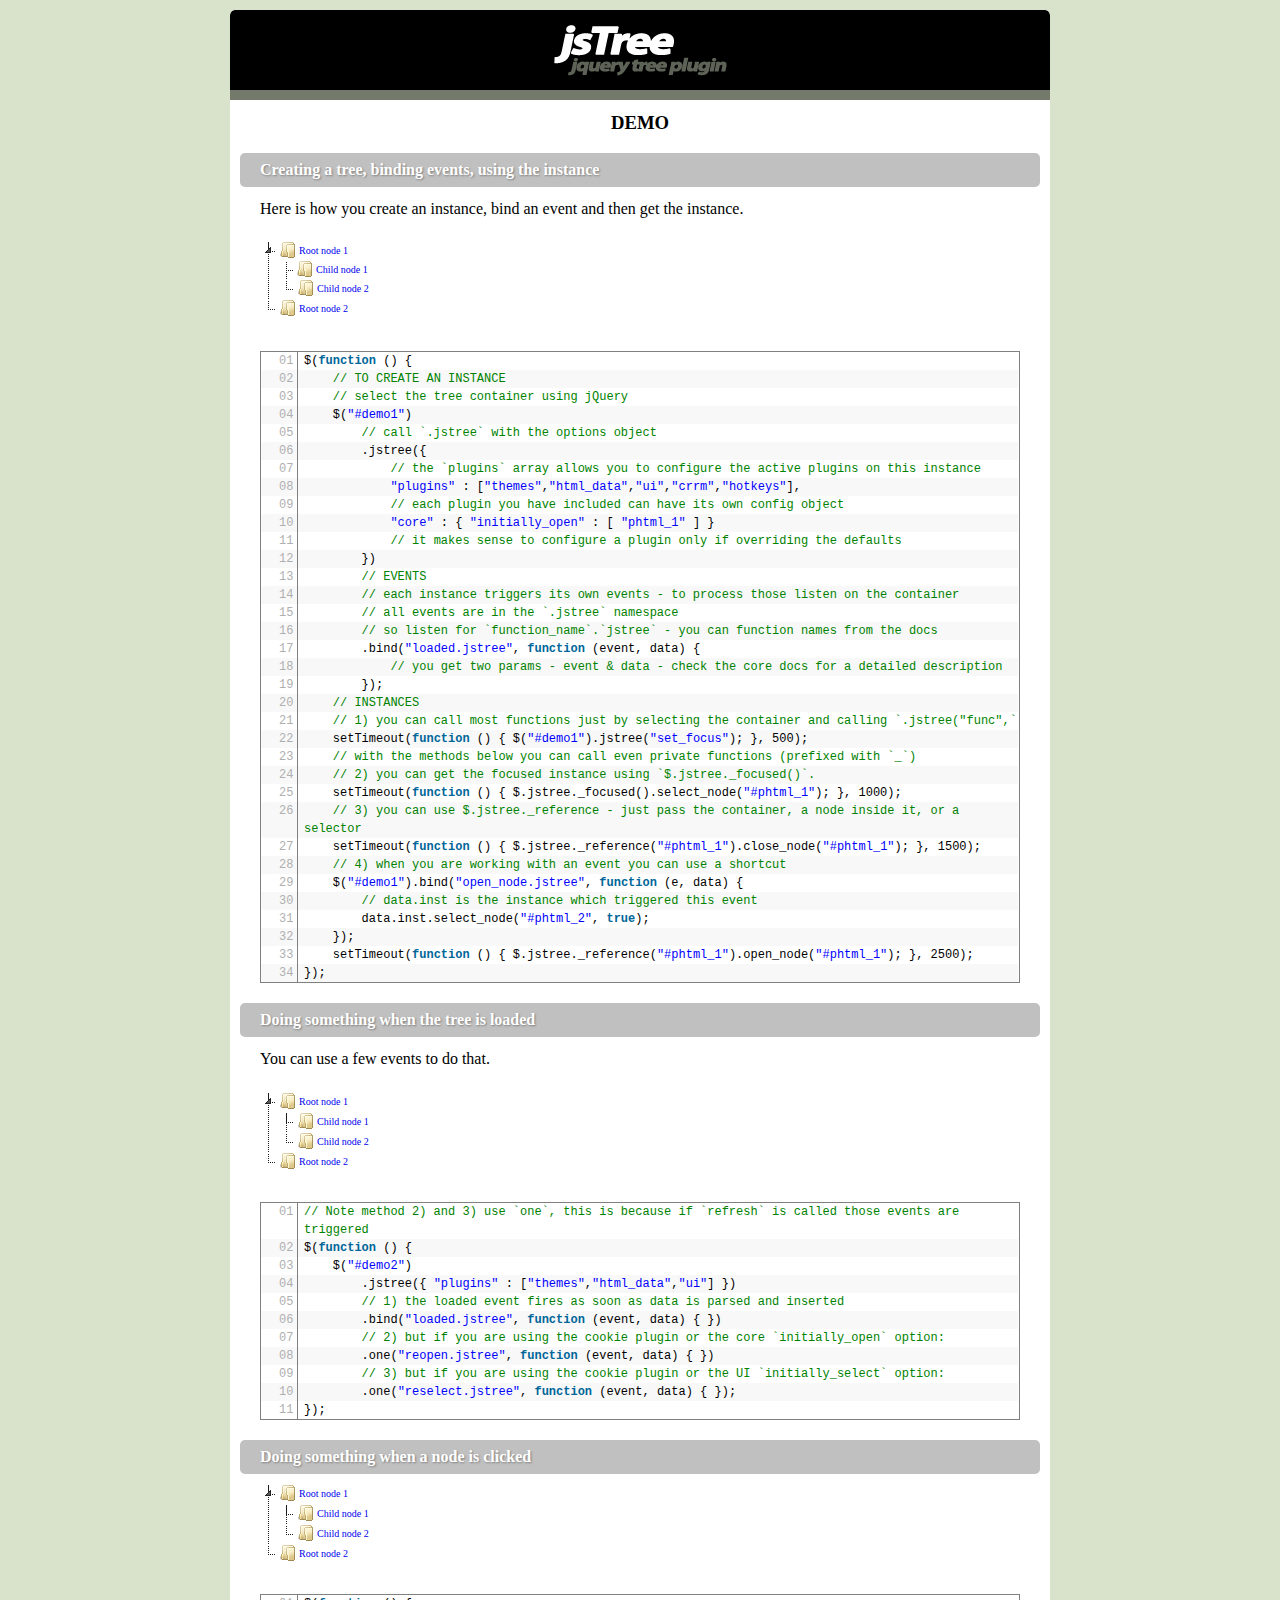
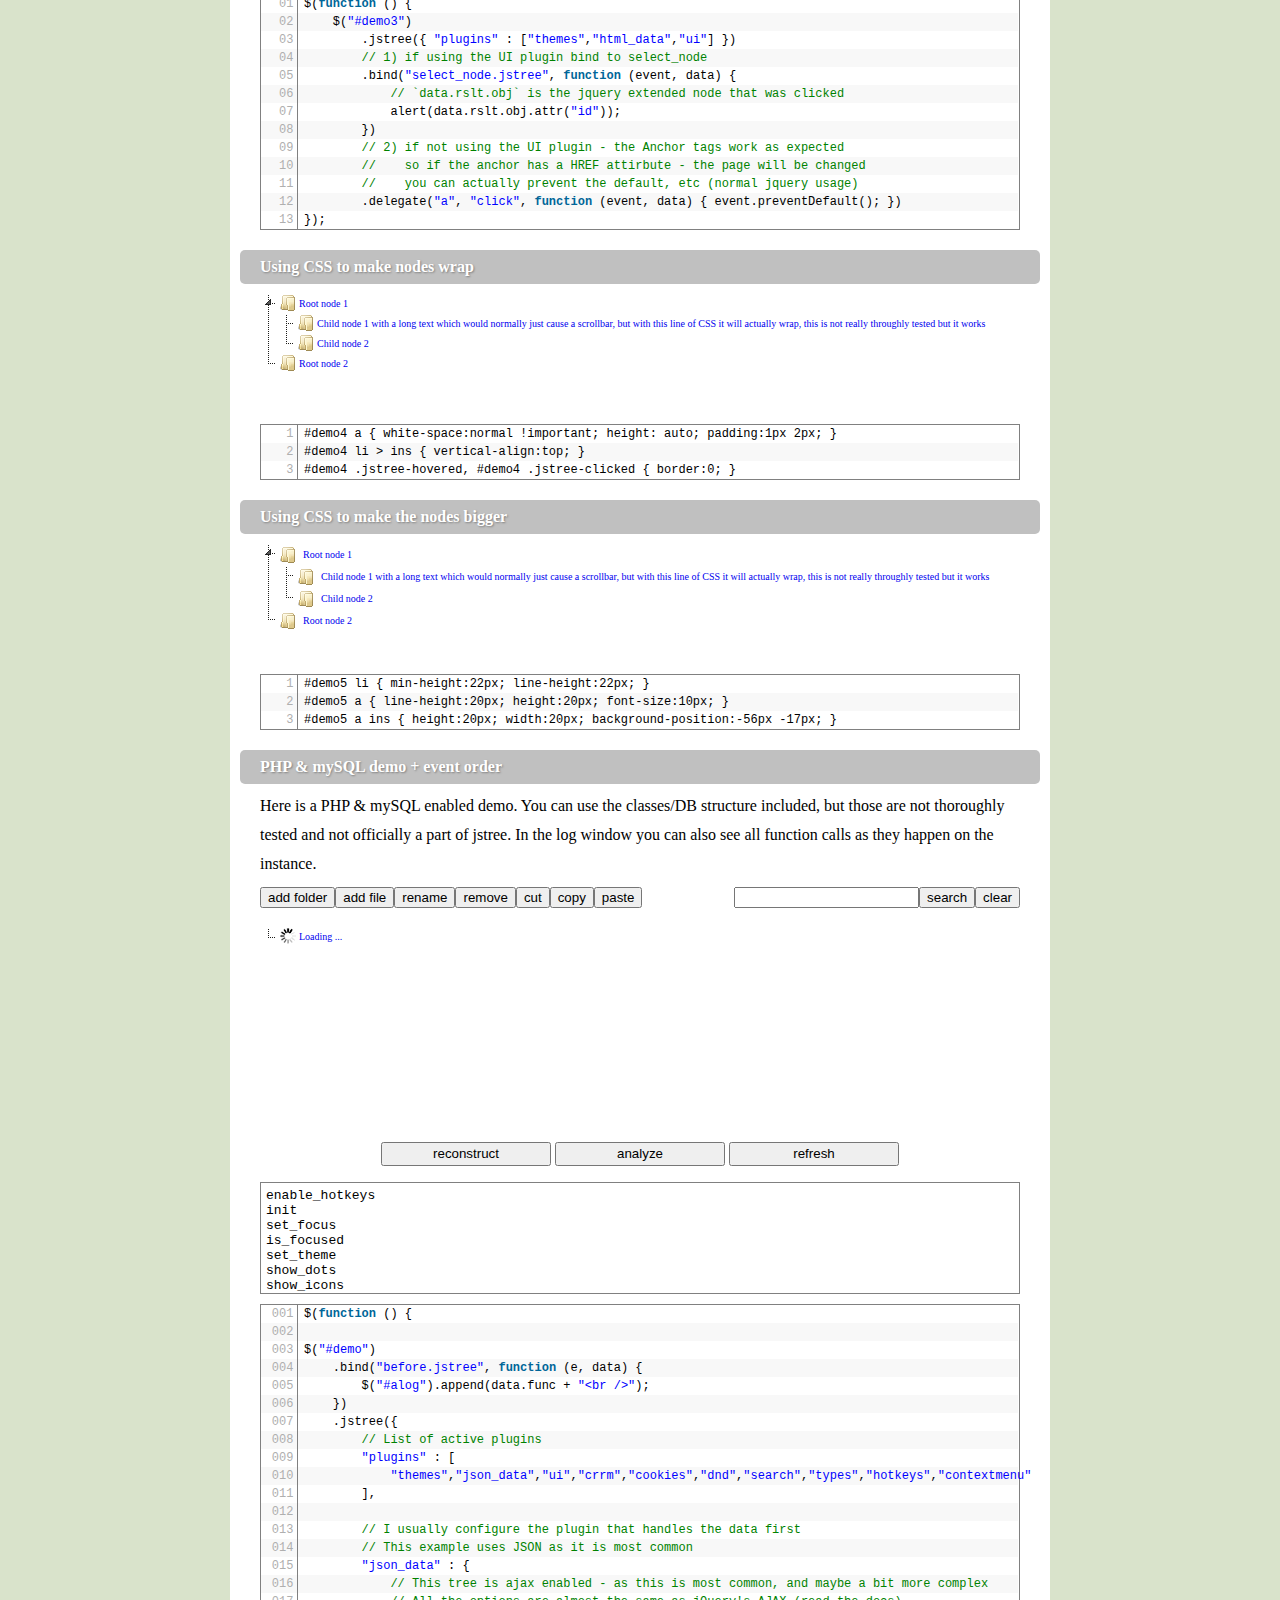
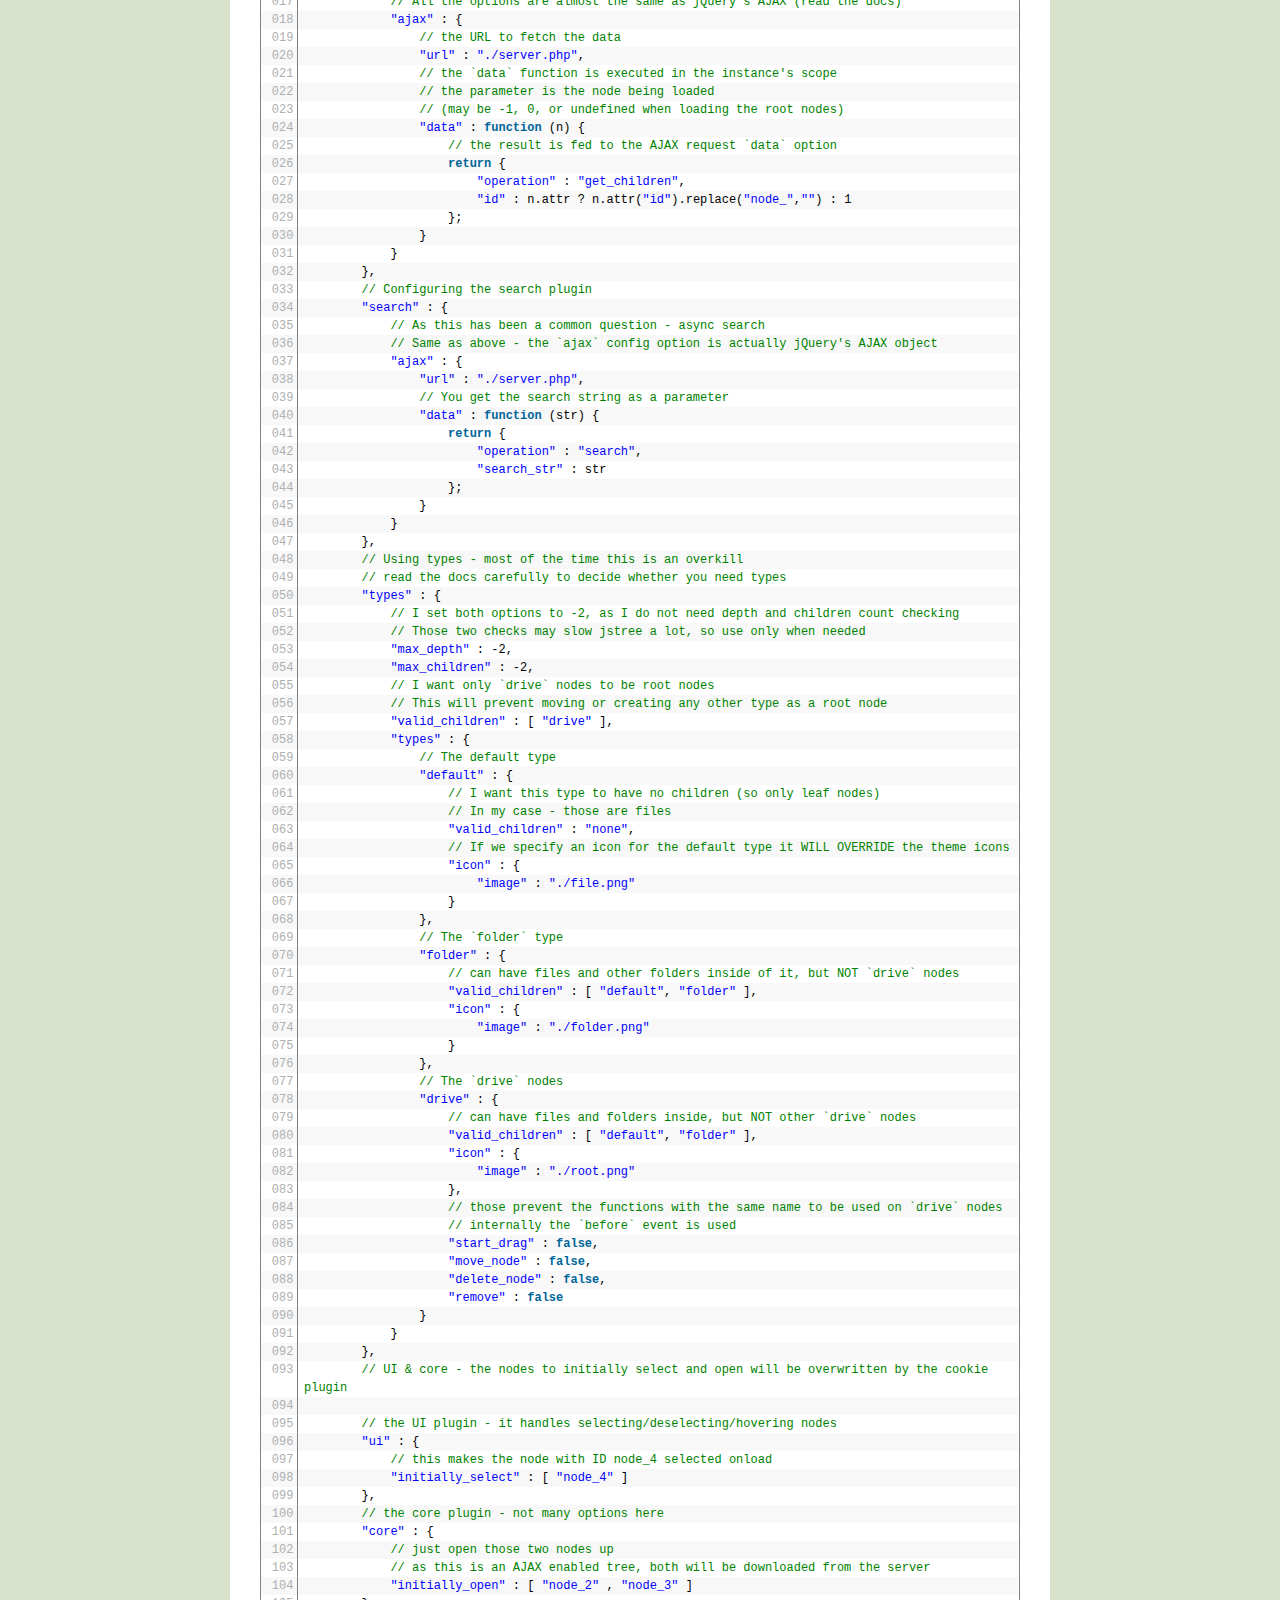
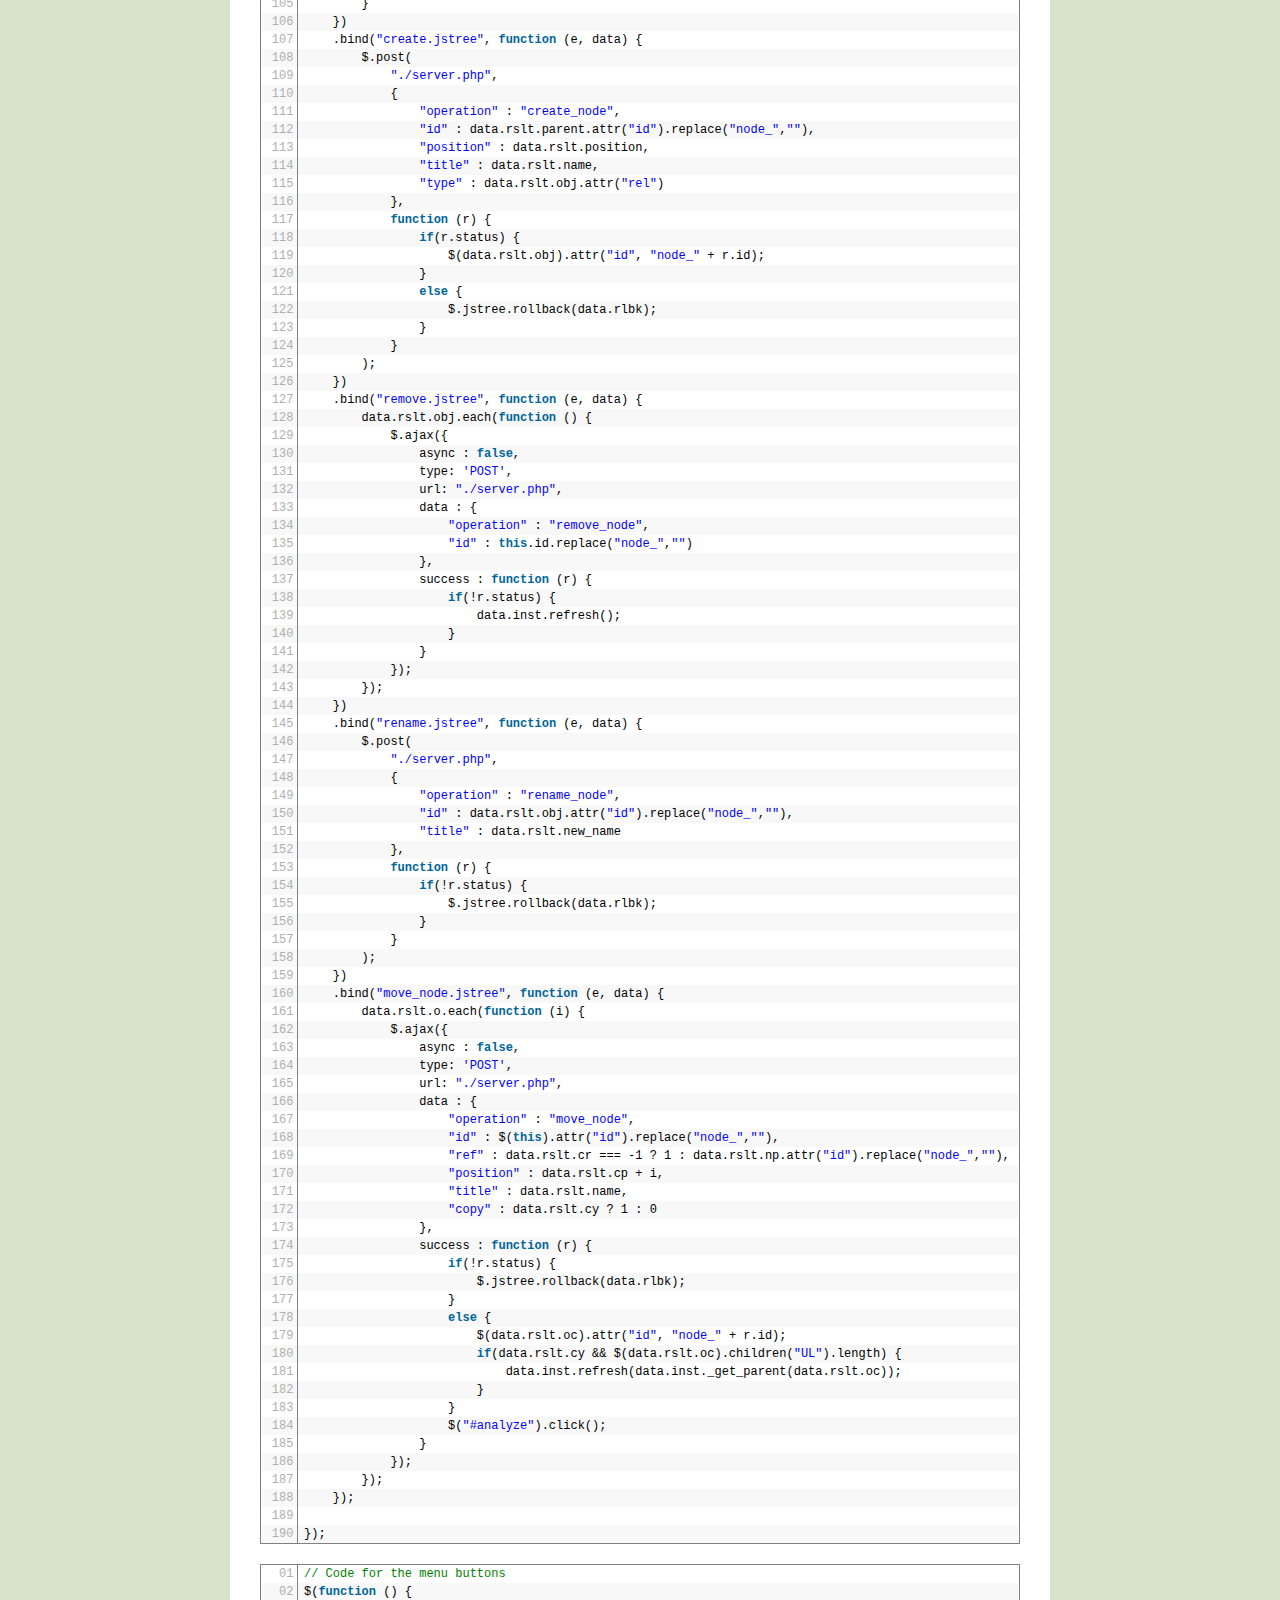
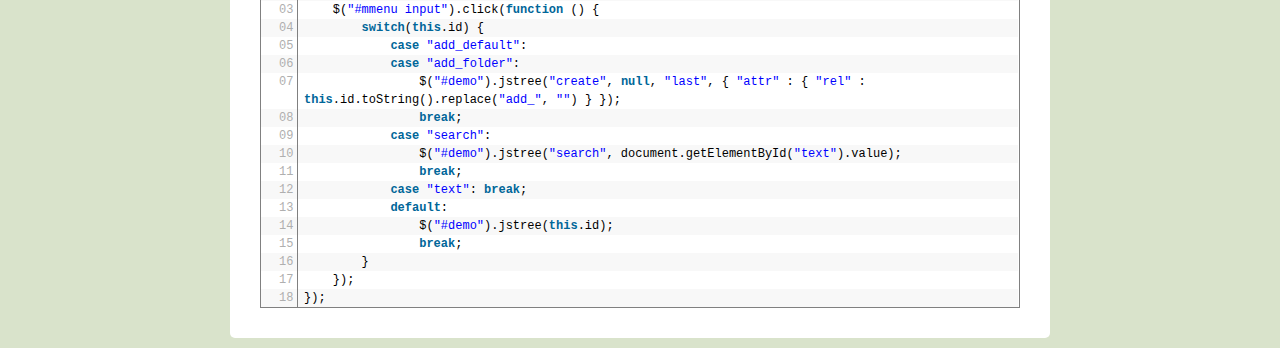
<file: module/viewer/lib/js/jtree/_demo/index.html>
<!DOCTYPE html
PUBLIC "-//W3C//DTD XHTML 1.0 Strict//EN"
"http://www.w3.org/TR/xhtml1/DTD/xhtml1-strict.dtd">
<html xmlns="http://www.w3.org/1999/xhtml">
<head>
	<meta http-equiv="Content-Type" content="text/html; charset=utf-8" />
	<title>jsTree v.1.0 - Demo</title>
	<script type="text/javascript" src="../_lib/jquery.js"></script>
	<script type="text/javascript" src="../_lib/jquery.cookie.js"></script>
	<script type="text/javascript" src="../_lib/jquery.hotkeys.js"></script>
	<script type="text/javascript" src="../jquery.jstree.js"></script>
	<link type="text/css" rel="stylesheet" href="../_docs/syntax/!style.css"/>
	<link type="text/css" rel="stylesheet" href="../_docs/!style.css"/>
	<script type="text/javascript" src="../_docs/syntax/!script.js"></script>
</head>
<body id="demo_body">
<div id="container">

<h1 id="dhead">jsTree v.1.0</h1>
<h1>DEMO</h1>
<h2>Creating a tree, binding events, using the instance</h2>
<div id="description">
<p>Here is how you create an instance, bind an event and then get the instance.</p>
<div id="demo1" class="demo" style="height:100px;">
	<ul>
		<li id="phtml_1">
			<a href="#">Root node 1</a>
			<ul>
				<li id="phtml_2">
					<a href="#">Child node 1</a>
				</li>
				<li id="phtml_3">
					<a href="#">Child node 2</a>
				</li>
			</ul>
		</li>
		<li id="phtml_4">
			<a href="#">Root node 2</a>
		</li>
	</ul>
</div>
<script type="text/javascript" class="source below">
$(function () {
	// TO CREATE AN INSTANCE
	// select the tree container using jQuery
	$("#demo1")
		// call `.jstree` with the options object
		.jstree({
			// the `plugins` array allows you to configure the active plugins on this instance
			"plugins" : ["themes","html_data","ui","crrm","hotkeys"],
			// each plugin you have included can have its own config object
			"core" : { "initially_open" : [ "phtml_1" ] }
			// it makes sense to configure a plugin only if overriding the defaults
		})
		// EVENTS
		// each instance triggers its own events - to process those listen on the container
		// all events are in the `.jstree` namespace
		// so listen for `function_name`.`jstree` - you can function names from the docs
		.bind("loaded.jstree", function (event, data) {
			// you get two params - event & data - check the core docs for a detailed description
		});
	// INSTANCES
	// 1) you can call most functions just by selecting the container and calling `.jstree("func",`
	setTimeout(function () { $("#demo1").jstree("set_focus"); }, 500);
	// with the methods below you can call even private functions (prefixed with `_`)
	// 2) you can get the focused instance using `$.jstree._focused()`. 
	setTimeout(function () { $.jstree._focused().select_node("#phtml_1"); }, 1000);
	// 3) you can use $.jstree._reference - just pass the container, a node inside it, or a selector
	setTimeout(function () { $.jstree._reference("#phtml_1").close_node("#phtml_1"); }, 1500);
	// 4) when you are working with an event you can use a shortcut
	$("#demo1").bind("open_node.jstree", function (e, data) {
		// data.inst is the instance which triggered this event
		data.inst.select_node("#phtml_2", true);
	});
	setTimeout(function () { $.jstree._reference("#phtml_1").open_node("#phtml_1"); }, 2500);
});
</script>
</div>

<h2>Doing something when the tree is loaded</h2>
<div id="description">
<p>You can use a few events to do that.</p>
<div id="demo2" class="demo" style="height:100px;">
	<ul>
		<li id="rhtml_1" class="jstree-open">
			<a href="#">Root node 1</a>
			<ul>
				<li id="rhtml_2">
					<a href="#">Child node 1</a>
				</li>
				<li id="rhtml_3">
					<a href="#">Child node 2</a>
				</li>
			</ul>
		</li>
		<li id="rhtml_4">
			<a href="#">Root node 2</a>
		</li>
	</ul>
</div>
<script type="text/javascript" class="source below">
// Note method 2) and 3) use `one`, this is because if `refresh` is called those events are triggered
$(function () {
	$("#demo2")
		.jstree({ "plugins" : ["themes","html_data","ui"] })
		// 1) the loaded event fires as soon as data is parsed and inserted
		.bind("loaded.jstree", function (event, data) { })
		// 2) but if you are using the cookie plugin or the core `initially_open` option:
		.one("reopen.jstree", function (event, data) { })
		// 3) but if you are using the cookie plugin or the UI `initially_select` option:
		.one("reselect.jstree", function (event, data) { });
});
</script>
</div>

<h2>Doing something when a node is clicked</h2>
<div id="description">
<div id="demo3" class="demo" style="height:100px;">
	<ul>
		<li id="shtml_1" class="jstree-open">
			<a href="#">Root node 1</a>
			<ul>
				<li id="shtml_2">
					<a href="#">Child node 1</a>
				</li>
				<li id="shtml_3">
					<a href="#">Child node 2</a>
				</li>
			</ul>
		</li>
		<li id="shtml_4">
			<a href="#">Root node 2</a>
		</li>
	</ul>
</div>
<script type="text/javascript" class="source below">
$(function () {
	$("#demo3")
		.jstree({ "plugins" : ["themes","html_data","ui"] })
		// 1) if using the UI plugin bind to select_node
		.bind("select_node.jstree", function (event, data) { 
			// `data.rslt.obj` is the jquery extended node that was clicked
			alert(data.rslt.obj.attr("id"));
		})
		// 2) if not using the UI plugin - the Anchor tags work as expected
		//    so if the anchor has a HREF attirbute - the page will be changed
		//    you can actually prevent the default, etc (normal jquery usage)
		.delegate("a", "click", function (event, data) { event.preventDefault(); })
});
</script>
</div>

<h2>Using CSS to make nodes wrap</h2>
<div id="description">
<div id="demo4" class="demo" style="height:120px;">
	<ul>
		<li class="jstree-open">
			<a href="#">Root node 1</a>
			<ul>
				<li>
					<a href="#">Child node 1 with a long text which would normally just cause a scrollbar, but with this line of CSS it will actually wrap, this is not really throughly tested but it works</a>
				</li>
				<li>
					<a href="#">Child node 2</a>
				</li>
			</ul>
		</li>
		<li>
			<a href="#">Root node 2</a>
		</li>
	</ul>
</div>
<style type="text/css" class="source below">
#demo4 a { white-space:normal !important; height: auto; padding:1px 2px; } 
#demo4 li > ins { vertical-align:top; }
#demo4 .jstree-hovered, #demo4 .jstree-clicked { border:0; }
</style>
<script type="text/javascript">
$(function () {
	$("#demo4")
		.jstree({ "plugins" : ["themes","html_data","ui"] });
});
</script>
</div>

<h2>Using CSS to make the nodes bigger</h2>
<div id="description">
<div id="demo5" class="demo" style="height:120px;">
	<ul>
		<li class="jstree-open">
			<a href="#">Root node 1</a>
			<ul>
				<li>
					<a href="#">Child node 1 with a long text which would normally just cause a scrollbar, but with this line of CSS it will actually wrap, this is not really throughly tested but it works</a>
				</li>
				<li>
					<a href="#">Child node 2</a>
				</li>
			</ul>
		</li>
		<li>
			<a href="#">Root node 2</a>
		</li>
	</ul>
</div>
<style type="text/css" class="source below">
#demo5 li { min-height:22px; line-height:22px; }
#demo5 a { line-height:20px; height:20px; font-size:10px; }
#demo5 a ins { height:20px; width:20px; background-position:-56px -17px; } 
</style>
<script type="text/javascript">
$(function () {
	$("#demo5")
		.jstree({ "plugins" : ["themes","html_data","ui"] });
});
</script>
</div>

<h2>PHP &amp; mySQL demo + event order</h2>
<div id="description">
<p>Here is a PHP &amp; mySQL enabled demo. You can use the classes/DB structure included, but those are not thoroughly tested and not officially a part of jstree. In the log window you can also see all function calls as they happen on the instance.</p>
<div id="mmenu" style="height:30px; overflow:auto;">
<input type="button" id="add_folder" value="add folder" style="display:block; float:left;"/>
<input type="button" id="add_default" value="add file" style="display:block; float:left;"/>
<input type="button" id="rename" value="rename" style="display:block; float:left;"/>
<input type="button" id="remove" value="remove" style="display:block; float:left;"/>
<input type="button" id="cut" value="cut" style="display:block; float:left;"/>
<input type="button" id="copy" value="copy" style="display:block; float:left;"/>
<input type="button" id="paste" value="paste" style="display:block; float:left;"/>
<input type="button" id="clear_search" value="clear" style="display:block; float:right;"/>
<input type="button" id="search" value="search" style="display:block; float:right;"/>
<input type="text" id="text" value="" style="display:block; float:right;" />
</div>

<!-- the tree container (notice NOT an UL node) -->
<div id="demo" class="demo" style="height:200px;"></div>
<div style="height:30px; text-align:center;">
	<input type="button" style='width:170px; height:24px; margin:5px auto;' value="reconstruct" onclick="$.get('./server.php?reconstruct', function () { $('#demo').jstree('refresh',-1); });" />
	<input type="button" style='width:170px; height:24px; margin:5px auto;' id="analyze" value="analyze" onclick="$('#alog').load('./server.php?analyze');" />
	<input type="button" style='width:170px; height:24px; margin:5px auto;' value="refresh" onclick="$('#demo').jstree('refresh',-1);" />
</div>
<div id='alog' style="border:1px solid gray; padding:5px; height:100px; margin-top:15px; overflow:auto; font-family:Monospace;"></div>
<!-- JavaScript neccessary for the tree -->
<script type="text/javascript" class="source below">
$(function () {

$("#demo")
	.bind("before.jstree", function (e, data) {
		$("#alog").append(data.func + "<br />");
	})
	.jstree({ 
		// List of active plugins
		"plugins" : [ 
			"themes","json_data","ui","crrm","cookies","dnd","search","types","hotkeys","contextmenu" 
		],

		// I usually configure the plugin that handles the data first
		// This example uses JSON as it is most common
		"json_data" : { 
			// This tree is ajax enabled - as this is most common, and maybe a bit more complex
			// All the options are almost the same as jQuery's AJAX (read the docs)
			"ajax" : {
				// the URL to fetch the data
				"url" : "./server.php",
				// the `data` function is executed in the instance's scope
				// the parameter is the node being loaded 
				// (may be -1, 0, or undefined when loading the root nodes)
				"data" : function (n) { 
					// the result is fed to the AJAX request `data` option
					return { 
						"operation" : "get_children", 
						"id" : n.attr ? n.attr("id").replace("node_","") : 1 
					}; 
				}
			}
		},
		// Configuring the search plugin
		"search" : {
			// As this has been a common question - async search
			// Same as above - the `ajax` config option is actually jQuery's AJAX object
			"ajax" : {
				"url" : "./server.php",
				// You get the search string as a parameter
				"data" : function (str) {
					return { 
						"operation" : "search", 
						"search_str" : str 
					}; 
				}
			}
		},
		// Using types - most of the time this is an overkill
		// read the docs carefully to decide whether you need types
		"types" : {
			// I set both options to -2, as I do not need depth and children count checking
			// Those two checks may slow jstree a lot, so use only when needed
			"max_depth" : -2,
			"max_children" : -2,
			// I want only `drive` nodes to be root nodes 
			// This will prevent moving or creating any other type as a root node
			"valid_children" : [ "drive" ],
			"types" : {
				// The default type
				"default" : {
					// I want this type to have no children (so only leaf nodes)
					// In my case - those are files
					"valid_children" : "none",
					// If we specify an icon for the default type it WILL OVERRIDE the theme icons
					"icon" : {
						"image" : "./file.png"
					}
				},
				// The `folder` type
				"folder" : {
					// can have files and other folders inside of it, but NOT `drive` nodes
					"valid_children" : [ "default", "folder" ],
					"icon" : {
						"image" : "./folder.png"
					}
				},
				// The `drive` nodes 
				"drive" : {
					// can have files and folders inside, but NOT other `drive` nodes
					"valid_children" : [ "default", "folder" ],
					"icon" : {
						"image" : "./root.png"
					},
					// those prevent the functions with the same name to be used on `drive` nodes
					// internally the `before` event is used
					"start_drag" : false,
					"move_node" : false,
					"delete_node" : false,
					"remove" : false
				}
			}
		},
		// UI & core - the nodes to initially select and open will be overwritten by the cookie plugin

		// the UI plugin - it handles selecting/deselecting/hovering nodes
		"ui" : {
			// this makes the node with ID node_4 selected onload
			"initially_select" : [ "node_4" ]
		},
		// the core plugin - not many options here
		"core" : { 
			// just open those two nodes up
			// as this is an AJAX enabled tree, both will be downloaded from the server
			"initially_open" : [ "node_2" , "node_3" ] 
		}
	})
	.bind("create.jstree", function (e, data) {
		$.post(
			"./server.php", 
			{ 
				"operation" : "create_node", 
				"id" : data.rslt.parent.attr("id").replace("node_",""), 
				"position" : data.rslt.position,
				"title" : data.rslt.name,
				"type" : data.rslt.obj.attr("rel")
			}, 
			function (r) {
				if(r.status) {
					$(data.rslt.obj).attr("id", "node_" + r.id);
				}
				else {
					$.jstree.rollback(data.rlbk);
				}
			}
		);
	})
	.bind("remove.jstree", function (e, data) {
		data.rslt.obj.each(function () {
			$.ajax({
				async : false,
				type: 'POST',
				url: "./server.php",
				data : { 
					"operation" : "remove_node", 
					"id" : this.id.replace("node_","")
				}, 
				success : function (r) {
					if(!r.status) {
						data.inst.refresh();
					}
				}
			});
		});
	})
	.bind("rename.jstree", function (e, data) {
		$.post(
			"./server.php", 
			{ 
				"operation" : "rename_node", 
				"id" : data.rslt.obj.attr("id").replace("node_",""),
				"title" : data.rslt.new_name
			}, 
			function (r) {
				if(!r.status) {
					$.jstree.rollback(data.rlbk);
				}
			}
		);
	})
	.bind("move_node.jstree", function (e, data) {
		data.rslt.o.each(function (i) {
			$.ajax({
				async : false,
				type: 'POST',
				url: "./server.php",
				data : { 
					"operation" : "move_node", 
					"id" : $(this).attr("id").replace("node_",""), 
					"ref" : data.rslt.cr === -1 ? 1 : data.rslt.np.attr("id").replace("node_",""), 
					"position" : data.rslt.cp + i,
					"title" : data.rslt.name,
					"copy" : data.rslt.cy ? 1 : 0
				},
				success : function (r) {
					if(!r.status) {
						$.jstree.rollback(data.rlbk);
					}
					else {
						$(data.rslt.oc).attr("id", "node_" + r.id);
						if(data.rslt.cy && $(data.rslt.oc).children("UL").length) {
							data.inst.refresh(data.inst._get_parent(data.rslt.oc));
						}
					}
					$("#analyze").click();
				}
			});
		});
	});

});
</script>
<script type="text/javascript" class="source below">
// Code for the menu buttons
$(function () { 
	$("#mmenu input").click(function () {
		switch(this.id) {
			case "add_default":
			case "add_folder":
				$("#demo").jstree("create", null, "last", { "attr" : { "rel" : this.id.toString().replace("add_", "") } });
				break;
			case "search":
				$("#demo").jstree("search", document.getElementById("text").value);
				break;
			case "text": break;
			default:
				$("#demo").jstree(this.id);
				break;
		}
	});
});
</script>
</div>

</div>

</body>
</html>
</file>
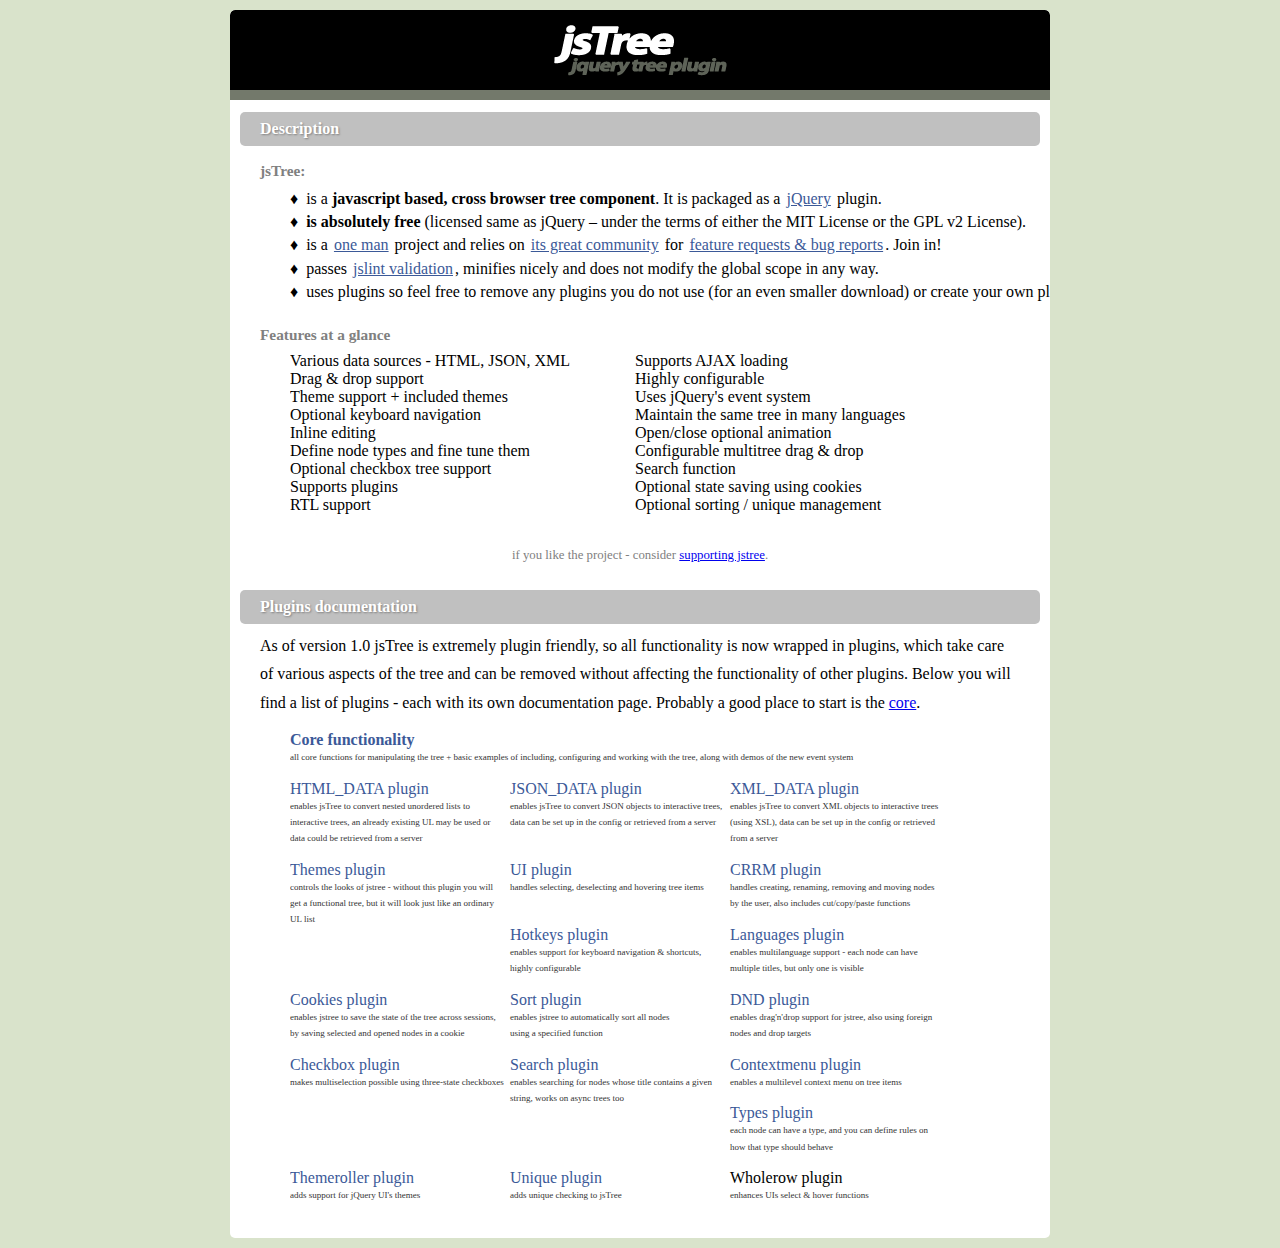
<file: module/viewer/lib/js/jtree/_docs/index.html>
<!DOCTYPE html
PUBLIC "-//W3C//DTD XHTML 1.0 Strict//EN"
"http://www.w3.org/TR/xhtml1/DTD/xhtml1-strict.dtd">
<html xmlns="http://www.w3.org/1999/xhtml">
<head>
	<meta http-equiv="Content-Type" content="text/html; charset=utf-8" />
	<title>jsTree v.1.0 Documentation</title>
	<script type="text/javascript" src="../_lib/jquery.js"></script>
	<script type="text/javascript" src="../_lib/jquery.cookie.js"></script>
	<script type="text/javascript" src="../_lib/jquery.hotkeys.js"></script>
	<script type="text/javascript" src="../jquery.jstree.js"></script>

	<link type="text/css" rel="stylesheet" href="syntax/!style.css"/>
	<link type="text/css" rel="stylesheet" href="!style.css"/>
	<script type="text/javascript" src="syntax/!script.js"></script>
</head>
<body>
<div id="container">

<h1 id="dhead">jsTree - jquery tree plugin</h1>

<h2>Description</h2>
<div id="description">

<h3>jsTree:</h3>
<ul class="jstree">
	<li>&#9830;&#160;&#160;is a <strong>javascript based, cross browser tree component</strong>. It is packaged as a <a href="http://jquery.com">jQuery</a> plugin.</li>
	<li>&#9830;&#160;&#160;<strong>is absolutely free</strong> (licensed same as jQuery – under the terms of either the MIT License or the GPL v2 License).</li>
	<li>&#9830;&#160;&#160;is a <a href="http://vakata.com/">one man</a> project and relies on <a href="http://groups.google.com/group/jstree">its great community</a> for <a href="http://code.google.com/p/jstree/issues/list">feature requests &amp; bug reports</a>. Join in!</li>
	<li>&#9830;&#160;&#160;passes <a href="http://jslint.com">jslint validation</a>, minifies nicely and does not modify the global scope in any way.</li>
	<li>&#9830;&#160;&#160;uses plugins so feel free to remove any plugins you do not use (for an even smaller download) or create your own plugins.</li>
</ul>

<h3>Features at a glance</h3>
<ul class="columns">
	<li>Various data sources - HTML, JSON, XML</li>
	<li>Supports AJAX loading</li>
	<li>Drag &amp; drop support</li>
	<li>Highly configurable</li>
	<li>Theme support + included themes</li> 
	<li>Uses jQuery's event system</li> 
	<li>Optional keyboard navigation</li> 
	<li>Maintain the same tree in many languages</li>
	<li>Inline editing</li>
	<li>Open/close optional animation</li>
	<li>Define node types and fine tune them</li>
	<li>Configurable multitree drag &amp; drop</li>
	<li>Optional checkbox tree support</li>
	<li>Search function</li>
	<li>Supports plugins</li>
	<li>Optional state saving using cookies</li>
	<li>RTL support</li>
	<li>Optional sorting / unique management</li>
</ul>
<p style="color:gray; font-size:0.8em; text-align:center; padding:15px;">if you like the project - consider <a href="https://www.paypal.com/cgi-bin/webscr?cmd=_xclick&amp;business=paypal@vakata.com&amp;currency_code=USD&amp;amount=&amp;return=http://jstree.com/donation&amp;item_name=Buy+me+a+coffee+for+jsTree">supporting jstree</a>.</p>
</div>

<h2 id="plugins">Plugins documentation</h2>
<div class="panel">
<p>As of version 1.0 jsTree is extremely plugin friendly, so all functionality is now wrapped in plugins, which take care of various aspects of the tree and can be removed without affecting the functionality of other plugins. Below you will find a list of plugins - each with its own documentation page. Probably a good place to start is the <a href="core.html">core</a>.</p>
<ul class="columns plugins">
	<li style="float:none; width:660px;"><a href="core.html" style="font-weight:bold;">Core functionality</a><p>all core functions for manipulating the tree + basic examples of including, configuring and working with the tree, along with demos of the new event system</p></li>
	<li><a href="html_data.html">HTML_DATA plugin</a><p>enables jsTree to convert nested unordered lists to interactive trees, an already existing UL may be used or data could be retrieved from a server</p></li>
	<li><a href="json_data.html">JSON_DATA plugin</a><p>enables jsTree to convert JSON objects to interactive trees, data can be set up in the config or retrieved from a server</p></li>
	<li><a href="xml_data.html">XML_DATA plugin</a><p>enables jsTree to convert XML objects to interactive trees (using XSL), data can be set up in the config or retrieved from a server</p></li>
	<li><a href="themes.html">Themes plugin</a><p>controls the looks of jstree - without this plugin you will get a functional tree, but it will look just like an ordinary UL list</p></li>
	<li><a href="ui.html">UI plugin</a><p>handles selecting, deselecting and hovering tree items</p></li>
	<li><a href="crrm.html">CRRM plugin</a><p>handles creating, renaming, removing and moving nodes by the user, also includes cut/copy/paste functions</p></li>
	<li><a href="hotkeys.html">Hotkeys plugin</a><p>enables support for keyboard navigation &amp; shortcuts, highly configurable</p></li>
	<li><a href="languages.html">Languages plugin</a><p>enables multilanguage support - each node can have multiple titles, but only one is visible</p></li>
	<li><a href="cookies.html">Cookies plugin</a><p>enables jstree to save the state of the tree across sessions, by saving selected and opened nodes in a cookie</p></li>
	<li><a href="sort.html">Sort plugin</a><p>enables jstree to automatically sort all nodes<br />using a specified function</p></li>
	<li><a href="dnd.html">DND plugin</a><p>enables drag'n'drop support for jstree, also using foreign nodes and drop targets</p></li>
	<li><a href="checkbox.html">Checkbox plugin</a><p>makes multiselection possible using three-state checkboxes</p></li>
	<li><a href="search.html">Search plugin</a><p>enables searching for nodes whose title contains a given string, works on async trees too</p></li>
	<li><a href="contextmenu.html">Contextmenu plugin</a><p>enables a multilevel context menu on tree items</p></li>
	<li><a href="types.html">Types plugin</a><p>each node can have a type, and you can define rules on how that type should behave</p></li>
	<li><a href="themeroller.html">Themeroller plugin</a><p>adds support for jQuery UI's themes</p></li>
	<li><a href="unique.html">Unique plugin</a><p>adds unique checking to jsTree</p></li>
	<li><a href="#" onclick="return false" style="color:black;text-decoration:none;">Wholerow plugin</a><p>enhances UIs select &amp; hover functions</p></li>
</ul>
</div>

</div>
</body>
</html>
</file>
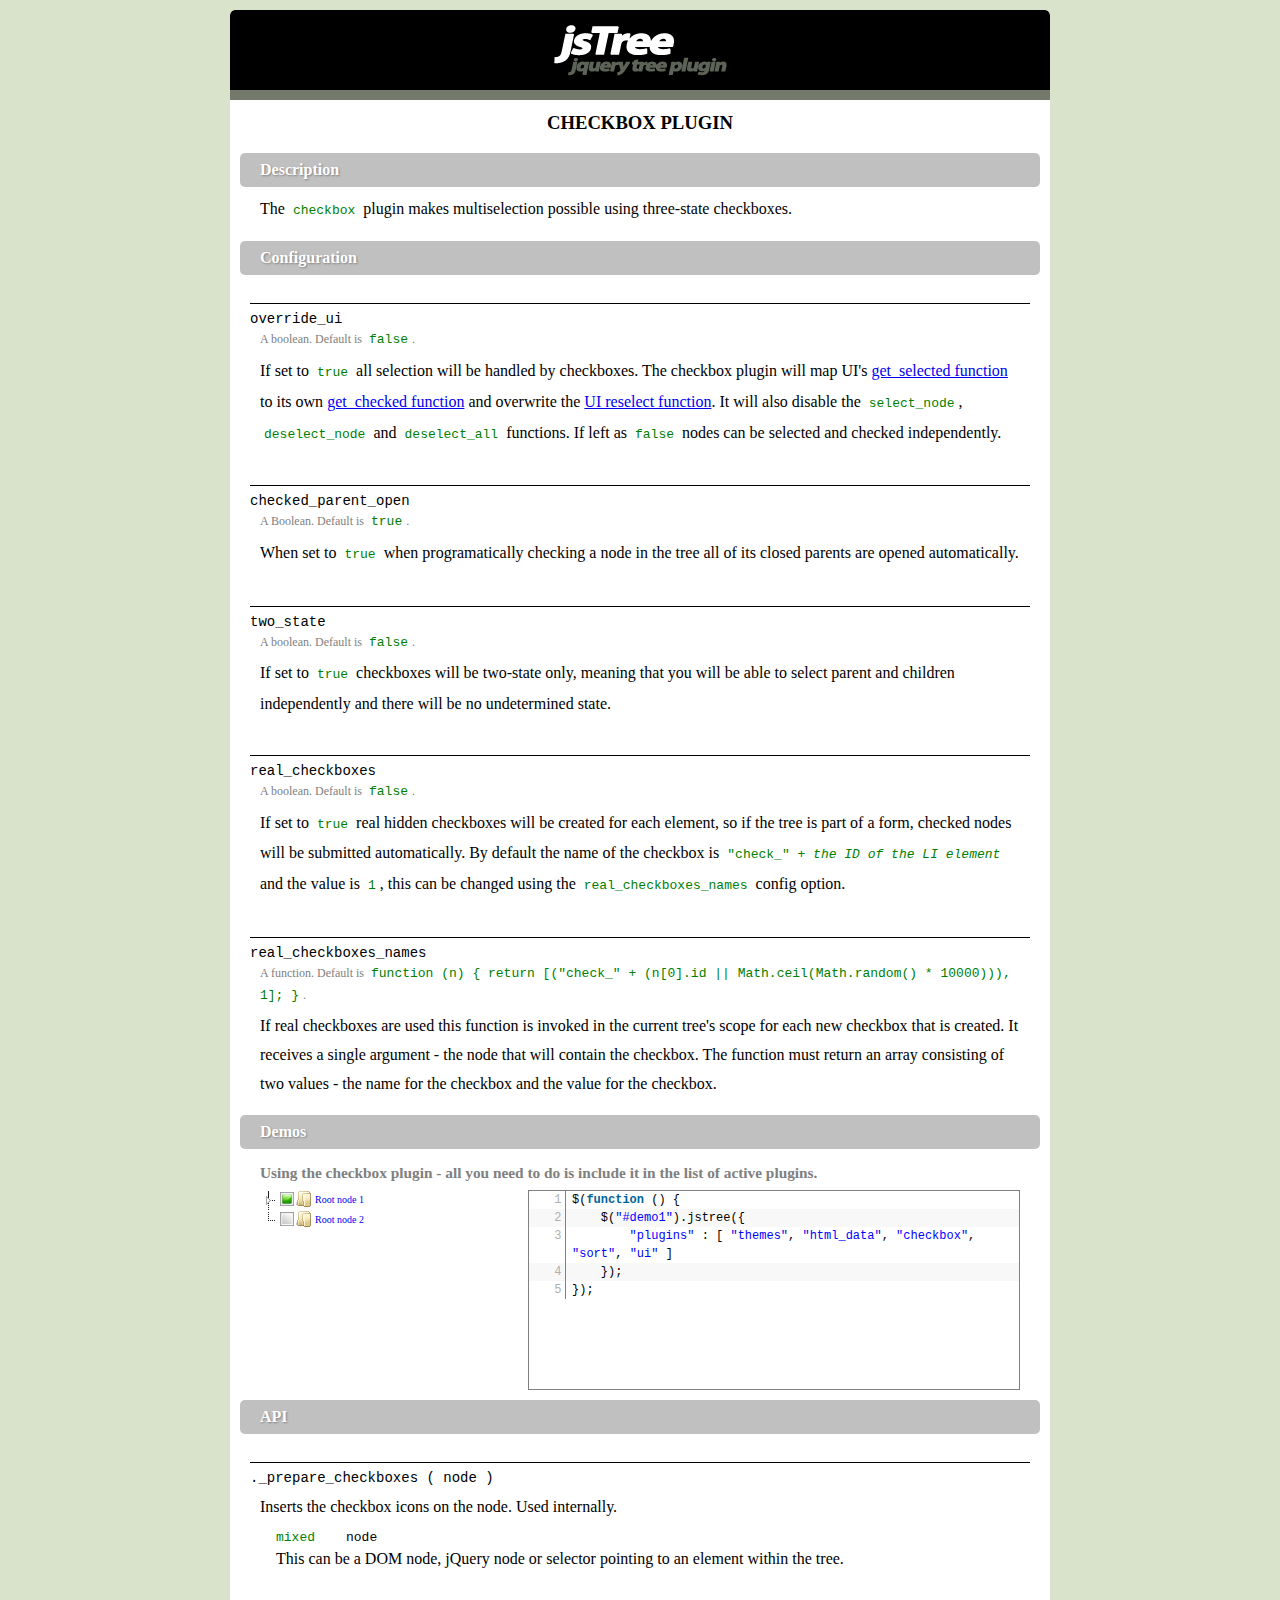
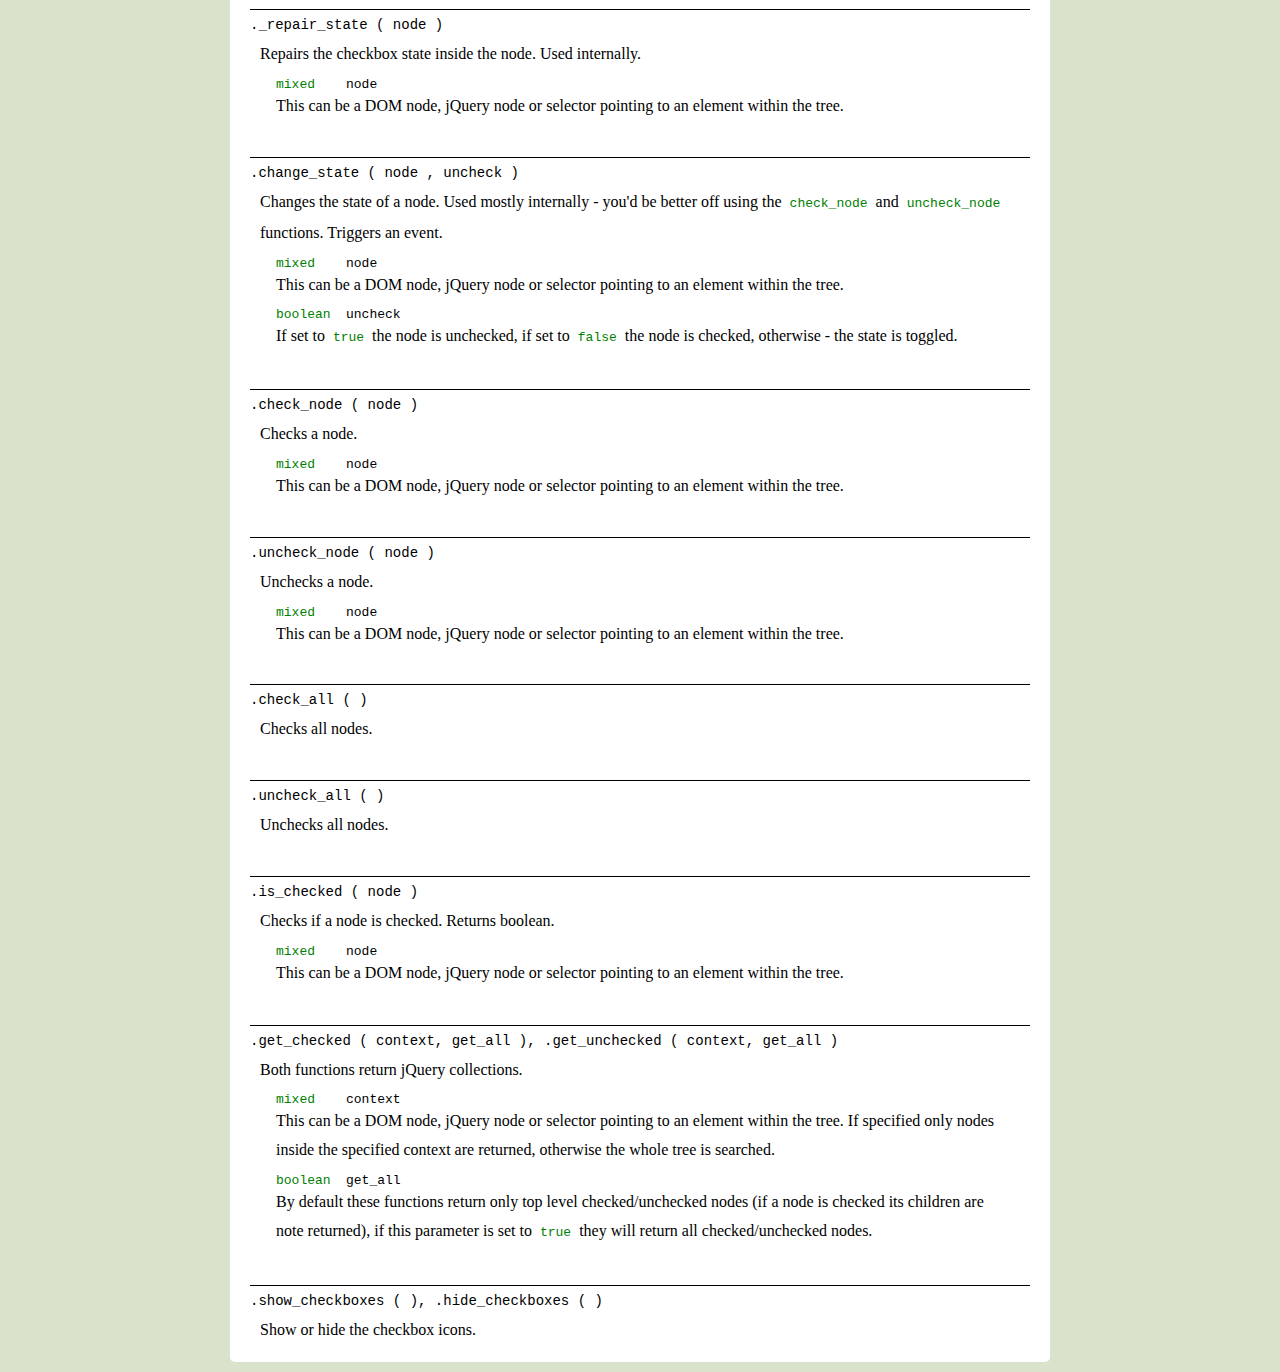
<file: module/viewer/lib/js/jtree/_docs/checkbox.html>
<!DOCTYPE html
PUBLIC "-//W3C//DTD XHTML 1.0 Strict//EN"
"http://www.w3.org/TR/xhtml1/DTD/xhtml1-strict.dtd">
<html xmlns="http://www.w3.org/1999/xhtml">
<head>
	<meta http-equiv="Content-Type" content="text/html; charset=utf-8" />
	<title>jsTree v.1.0 - checkbox documentation</title>
	<script type="text/javascript" src="../_lib/jquery.js"></script>
	<script type="text/javascript" src="../_lib/jquery.cookie.js"></script>
	<script type="text/javascript" src="../_lib/jquery.hotkeys.js"></script>
	<script type="text/javascript" src="../jquery.jstree.js"></script>

	<link type="text/css" rel="stylesheet" href="syntax/!style.css"/>
	<link type="text/css" rel="stylesheet" href="!style.css"/>
	<script type="text/javascript" src="syntax/!script.js"></script>
</head>
<body>
<div id="container">

<h1 id="dhead">jsTree v.1.0</h1>
<h1>checkbox plugin</h1>
<h2>Description</h2>
<div id="description">
<p>The <code>checkbox</code> plugin makes multiselection possible using three-state checkboxes.</p>
</div>

<h2 id="configuration">Configuration</h2>
<div class="panel configuration">

<h3>override_ui</h3>
<p class="meta">A boolean. Default is <code>false</code>.</p>
<p>If set to <code>true</code> all selection will be handled by checkboxes. The checkbox plugin will map UI's <a href="ui.html#get_selected">get_selected function</a> to its own <a href="#get_checked">get_checked function</a> and overwrite the <a href="ui.html#reselect">UI reselect function</a>. It will also disable the <code>select_node</code>, <code>deselect_node</code> and <code>deselect_all</code> functions. If left as <code>false</code> nodes can be selected and checked independently. </p>

<h3>checked_parent_open</h3>
<p class="meta">A Boolean. Default is <code>true</code>.</p>
<p>When set to <code>true</code> when programatically checking a node in the tree all of its closed parents are opened automatically.</p>

<h3>two_state</h3>
<p class="meta">A boolean. Default is <code>false</code>.</p>
<p>If set to <code>true</code> checkboxes will be two-state only, meaning that you will be able to select parent and children independently and there will be no undetermined state.</p>

<h3>real_checkboxes</h3>
<p class="meta">A boolean. Default is <code>false</code>.</p>
<p>If set to <code>true</code> real hidden checkboxes will be created for each element, so if the tree is part of a form, checked nodes will be submitted automatically. By default the name of the checkbox is <code>"check_" + <em>the ID of the LI element</em></code> and the value is <code>1</code>, this can be changed using the <code>real_checkboxes_names</code> config option.</p>

<h3>real_checkboxes_names</h3>
<p class="meta">A function. Default is <code>function (n) { return [("check_" + (n[0].id || Math.ceil(Math.random() * 10000))), 1]; }</code>.</p>
<p>If real checkboxes are used this function is invoked in the current tree's scope for each new checkbox that is created. It receives a single argument - the node that will contain the checkbox. The function must return an array consisting of two values - the name for the checkbox and the value for the checkbox.</p>

</div>

<h2 id="demos">Demos</h2>
<div class="panel">
<h3>Using the checkbox plugin - all you need to do is include it in the list of active plugins.</h3>
<div id="demo1" class="demo">
	<ul>
		<li id="phtml_1">
			<a href="#">Root node 1</a>
			<ul>
				<li id="phtml_2" class="jstree-checked">
					<a href="#">Child node 1</a>
				</li>
				<li id="phtml_3">
					<a href="#">A Child node 2</a>
				</li>
			</ul>
		</li>
		<li id="phtml_4">
			<a href="#">Root node 2</a>
		</li>
	</ul>
</div>
<script type="text/javascript" class="source">
$(function () {
	$("#demo1").jstree({ 
		"plugins" : [ "themes", "html_data", "checkbox", "sort", "ui" ]
	});
});
</script>

</div>

<h2 id="api">API</h2>
<div class="panel api">
<h3 id="_prepare_checkboxes">._prepare_checkboxes ( node )</h3>
<p>Inserts the checkbox icons on the node. Used internally.</p>
<ul class="arguments">
	<li>
		<code class="tp">mixed</code> <strong>node</strong>
		<p>This can be a DOM node, jQuery node or selector pointing to an element within the tree.</p>
	</li>
</ul>

<h3 id="_repair_state">._repair_state ( node )</h3>
<p>Repairs the checkbox state inside the node. Used internally.</p>
<ul class="arguments">
	<li>
		<code class="tp">mixed</code> <strong>node</strong>
		<p>This can be a DOM node, jQuery node or selector pointing to an element within the tree.</p>
	</li>
</ul>

<h3 id="change_state">.change_state ( node , uncheck )</h3>
<p>Changes the state of a node. Used mostly internally - you'd be better off using the <code>check_node</code> and <code>uncheck_node</code> functions. Triggers an event.</p>
<ul class="arguments">
	<li>
		<code class="tp">mixed</code> <strong>node</strong>
		<p>This can be a DOM node, jQuery node or selector pointing to an element within the tree.</p>
	</li>
	<li>
		<code class="tp">boolean</code> <strong>uncheck</strong>
		<p>If set to <code>true</code> the node is unchecked, if set to <code>false</code> the node is checked, otherwise - the state is toggled.</p>
	</li>
</ul>

<h3 id="check_node">.check_node ( node )</h3>
<p>Checks a node.</p>
<ul class="arguments">
	<li>
		<code class="tp">mixed</code> <strong>node</strong>
		<p>This can be a DOM node, jQuery node or selector pointing to an element within the tree.</p>
	</li>
</ul>

<h3 id="uncheck_node">.uncheck_node ( node )</h3>
<p>Unchecks a node.</p>
<ul class="arguments">
	<li>
		<code class="tp">mixed</code> <strong>node</strong>
		<p>This can be a DOM node, jQuery node or selector pointing to an element within the tree.</p>
	</li>
</ul>

<h3 id="check_all">.check_all ( )</h3>
<p>Checks all nodes.</p>

<h3 id="uncheck_all">.uncheck_all ( )</h3>
<p>Unchecks all nodes.</p>

<h3 id="is_checked">.is_checked ( node )</h3>
<p>Checks if a node is checked. Returns boolean.</p>
<ul class="arguments">
	<li>
		<code class="tp">mixed</code> <strong>node</strong>
		<p>This can be a DOM node, jQuery node or selector pointing to an element within the tree.</p>
	</li>
</ul>

<div style="height:1px; visibility:hidden; overflow:hidden;"><span id="get_unchecked">&#160;</span></div>
<h3 id="get_checked">.get_checked ( context, get_all ), .get_unchecked ( context, get_all )</h3>
<p>Both functions return jQuery collections.</p>
<ul class="arguments">
	<li>
		<code class="tp">mixed</code> <strong>context</strong>
		<p>This can be a DOM node, jQuery node or selector pointing to an element within the tree. If specified only nodes inside the specified context are returned, otherwise the whole tree is searched.</p>
	</li>
	<li>
		<code class="tp">boolean</code> <strong>get_all</strong>
		<p>By default these functions return only top level checked/unchecked nodes (if a node is checked its children are note returned), if this parameter is set to <code>true</code> they will return all checked/unchecked nodes.</p>
	</li>
</ul>

<div style="height:1px; visibility:hidden; overflow:hidden;"><span id="hide_checkboxes">&#160;</span></div>
<h3 id="show_checkboxes">.show_checkboxes ( ), .hide_checkboxes ( )</h3>
<p>Show or hide the checkbox icons.</p>

</div>

</div>
</body>
</html>
</file>
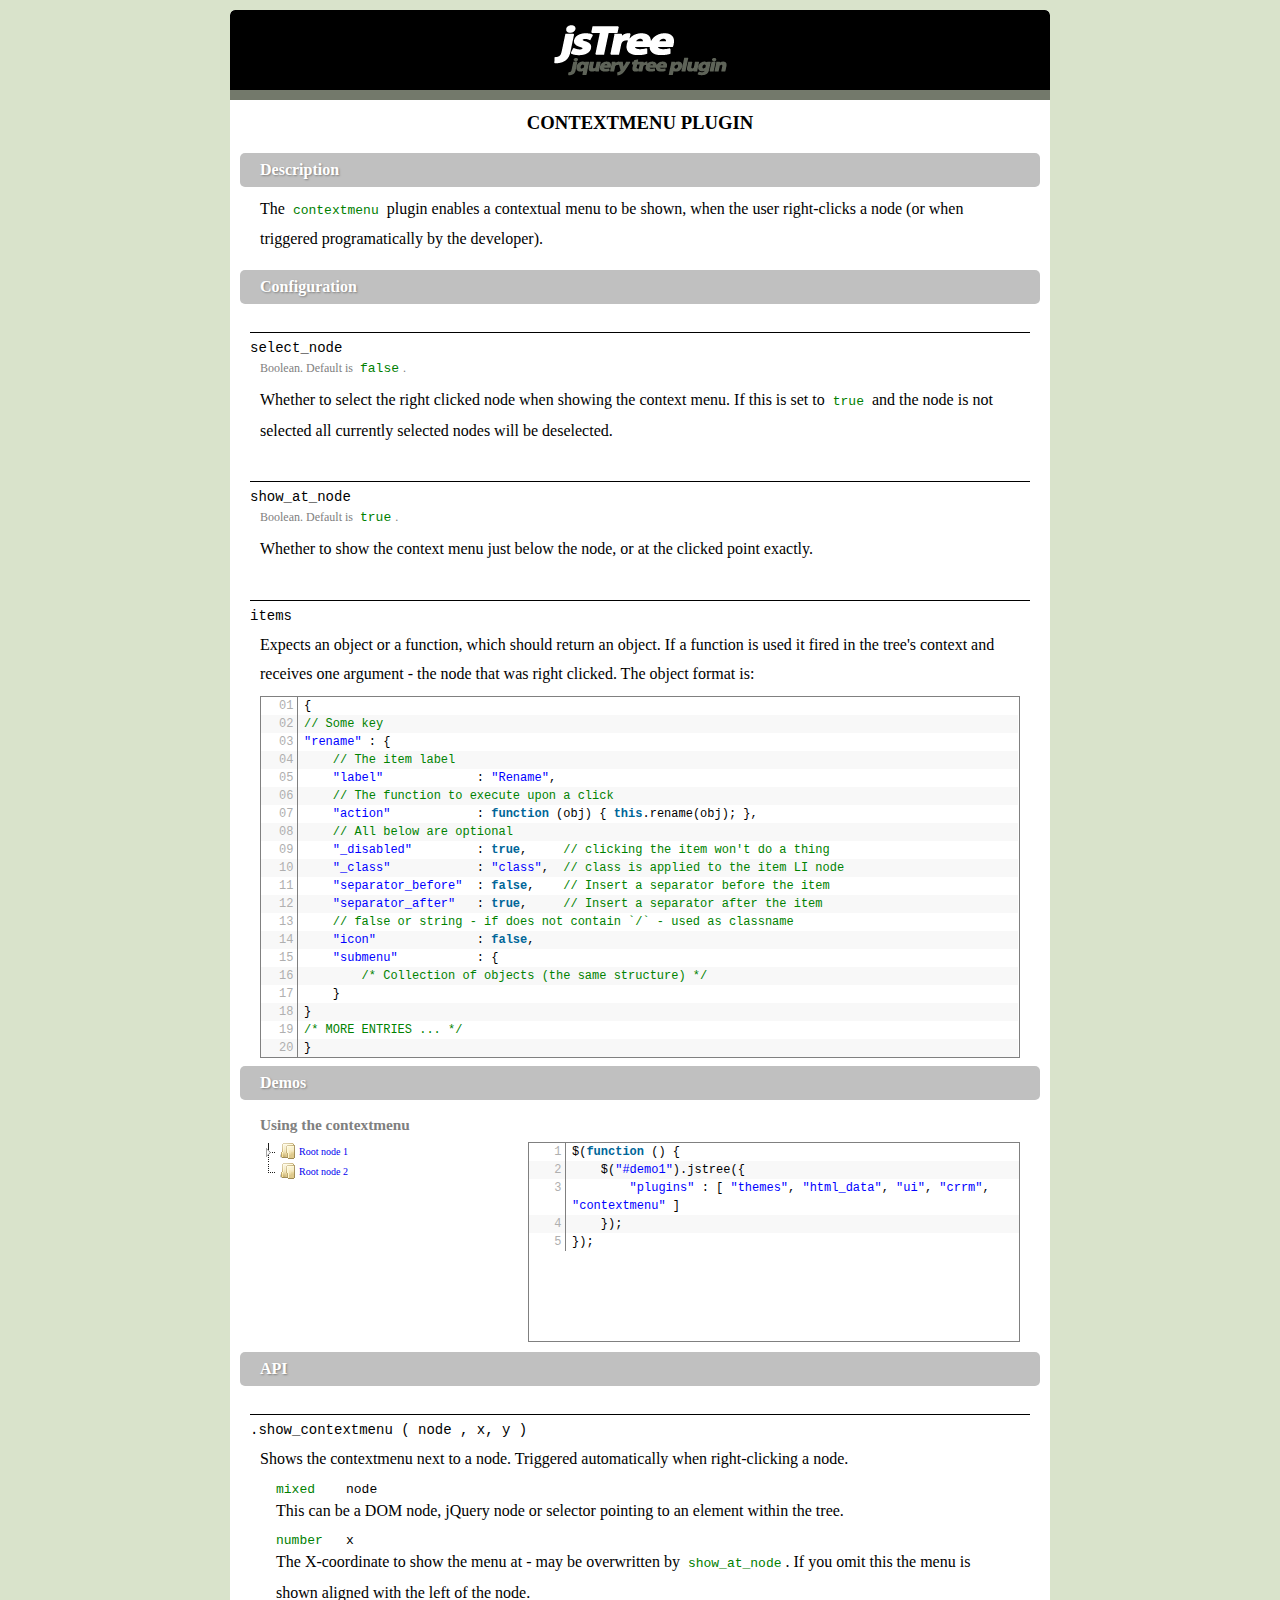
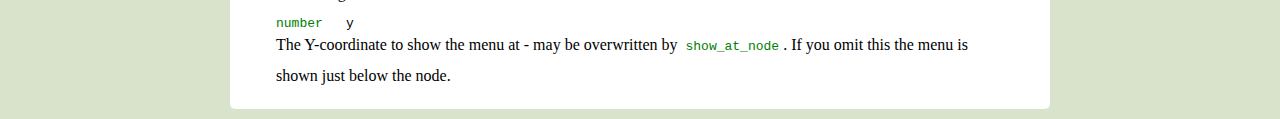
<file: module/viewer/lib/js/jtree/_docs/contextmenu.html>
<!DOCTYPE html
PUBLIC "-//W3C//DTD XHTML 1.0 Strict//EN"
"http://www.w3.org/TR/xhtml1/DTD/xhtml1-strict.dtd">
<html xmlns="http://www.w3.org/1999/xhtml">
<head>
	<meta http-equiv="Content-Type" content="text/html; charset=utf-8" />
	<title>jsTree v.1.0 - contextmenu documentation</title>
	<script type="text/javascript" src="../_lib/jquery.js"></script>
	<script type="text/javascript" src="../_lib/jquery.cookie.js"></script>
	<script type="text/javascript" src="../_lib/jquery.hotkeys.js"></script>
	<script type="text/javascript" src="../jquery.jstree.js"></script>

	<link type="text/css" rel="stylesheet" href="syntax/!style.css"/>
	<link type="text/css" rel="stylesheet" href="!style.css"/>
	<script type="text/javascript" src="syntax/!script.js"></script>
</head>
<body>
<div id="container">

<h1 id="dhead">jsTree v.1.0</h1>
<h1>contextmenu plugin</h1>
<h2>Description</h2>
<div id="description">
<p>The <code>contextmenu</code> plugin enables a contextual menu to be shown, when the user right-clicks a node (or when triggered programatically by the developer).</p>
</div>

<h2 id="configuration">Configuration</h2>
<div class="panel configuration">
<h3>select_node</h3>
<p class="meta">Boolean. Default is <code>false</code>.</p>
<p>Whether to select the right clicked node when showing the context menu. If this is set to <code>true</code> and the node is not selected all currently selected nodes will be deselected.</p>

<h3>show_at_node</h3>
<p class="meta">Boolean. Default is <code>true</code>.</p>
<p>Whether to show the context menu just below the node, or at the clicked point exactly.</p>

<h3>items</h3>
<p>Expects an object or a function, which should return an object. If a function is used it fired in the tree's context and receives one argument - the node that was right clicked. The object format is:</p>
<div style="border:1px solid gray">
<pre class="brush:js">
{
// Some key
"rename" : {
	// The item label
	"label"				: "Rename",
	// The function to execute upon a click
	"action"			: function (obj) { this.rename(obj); },
	// All below are optional 
	"_disabled"			: true,		// clicking the item won't do a thing
	"_class"			: "class",	// class is applied to the item LI node
	"separator_before"	: false,	// Insert a separator before the item
	"separator_after"	: true,		// Insert a separator after the item
	// false or string - if does not contain `/` - used as classname
	"icon"				: false,
	"submenu"			: { 
		/* Collection of objects (the same structure) */
	}
}
/* MORE ENTRIES ... */
}
</pre>
</div>
</div>

<h2 id="demos">Demos</h2>
<div class="panel">

<h3>Using the contextmenu</h3>
<div id="demo1" class="demo">
	<ul>
		<li id="phtml_1">
			<a href="#">Root node 1</a>
			<ul>
				<li id="phtml_2">
					<a href="#">Child node 1</a>
				</li>
				<li id="phtml_3">
					<a href="#">Child node 2</a>
				</li>
			</ul>
		</li>
		<li id="phtml_4">
			<a href="#">Root node 2</a>
		</li>
	</ul>
</div>
<script type="text/javascript" class="source">
$(function () {
	$("#demo1").jstree({ 
		"plugins" : [ "themes", "html_data", "ui", "crrm", "contextmenu" ]
	});
});
</script>

</div>

<h2 id="api">API</h2>
<div class="panel api">

<h3 id="show_contextmenu">.show_contextmenu ( node , x, y )</h3>
<p>Shows the contextmenu next to a node. Triggered automatically when right-clicking a node.</p>
<ul class="arguments">
	<li>
		<code class="tp">mixed</code> <strong>node</strong>
		<p>This can be a DOM node, jQuery node or selector pointing to an element within the tree.</p>
	</li>
	<li>
		<code class="tp">number</code> <strong>x</strong>
		<p>The X-coordinate to show the menu at - may be overwritten by <code>show_at_node</code>. If you omit this the menu is shown aligned with the left of the node.</p>
	</li>
	<li>
		<code class="tp">number</code> <strong>y</strong>
		<p>The Y-coordinate to show the menu at - may be overwritten by <code>show_at_node</code>. If you omit this the menu is shown just below the node.</p>
	</li>
</ul>

</div>

</div>
</body>
</html>
</file>
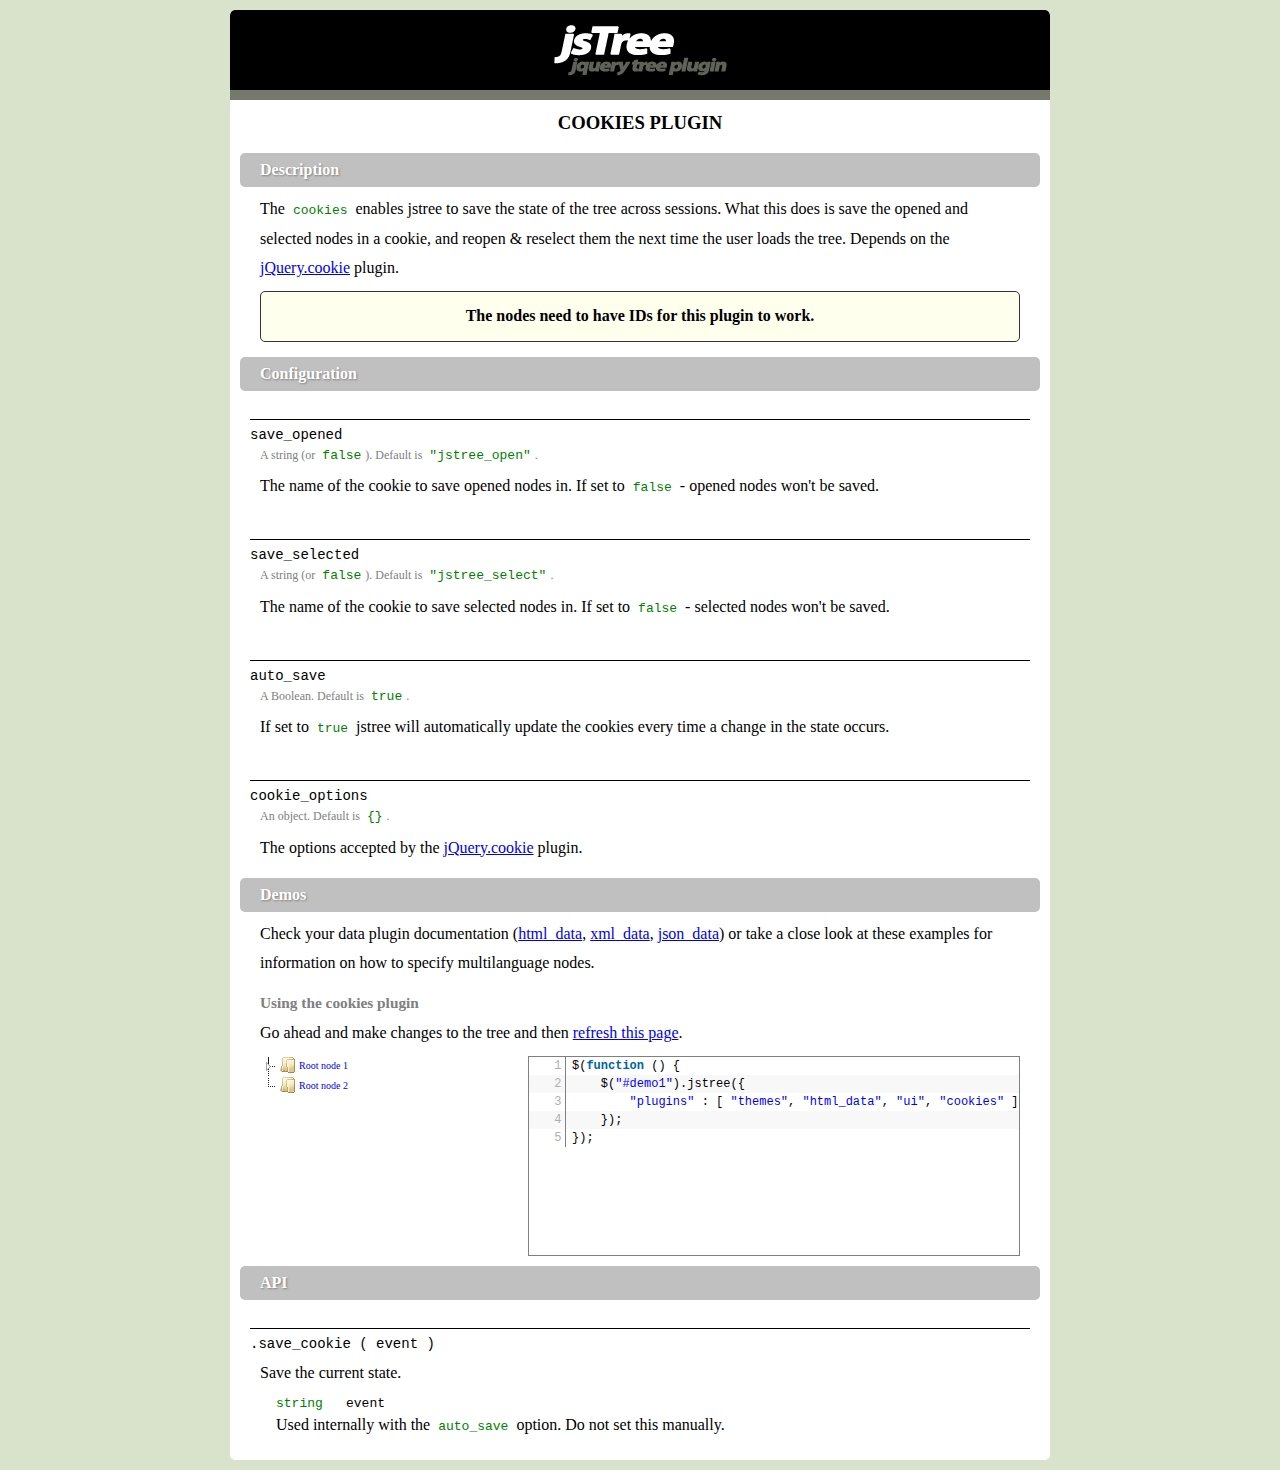
<file: module/viewer/lib/js/jtree/_docs/cookies.html>
<!DOCTYPE html
PUBLIC "-//W3C//DTD XHTML 1.0 Strict//EN"
"http://www.w3.org/TR/xhtml1/DTD/xhtml1-strict.dtd">
<html xmlns="http://www.w3.org/1999/xhtml">
<head>
	<meta http-equiv="Content-Type" content="text/html; charset=utf-8" />
	<title>jsTree v.1.0 - cookies documentation</title>
	<script type="text/javascript" src="../_lib/jquery.js"></script>
	<script type="text/javascript" src="../_lib/jquery.cookie.js"></script>
	<script type="text/javascript" src="../_lib/jquery.hotkeys.js"></script>
	<script type="text/javascript" src="../jquery.jstree.js"></script>

	<link type="text/css" rel="stylesheet" href="syntax/!style.css"/>
	<link type="text/css" rel="stylesheet" href="!style.css"/>
	<script type="text/javascript" src="syntax/!script.js"></script>
</head>
<body>
<div id="container">

<h1 id="dhead">jsTree v.1.0</h1>
<h1>cookies plugin</h1>
<h2>Description</h2>
<div id="description">
<p>The <code>cookies</code> enables jstree to save the state of the tree across sessions. What this does is save the opened and selected nodes in a cookie, and reopen &amp; reselect them the next time the user loads the tree. Depends on the <a href="http://plugins.jquery.com/project/cookie">jQuery.cookie</a> plugin. </p><p class="note">The nodes need to have IDs for this plugin to work.</p>
</div>

<h2 id="configuration">Configuration</h2>
<div class="panel configuration">

<h3>save_opened</h3>
<p class="meta">A string (or <code>false</code>). Default is <code>"jstree_open"</code>.</p>
<p>The name of the cookie to save opened nodes in. If set to <code>false</code> - opened nodes won't be saved.</p>

<h3>save_selected</h3>
<p class="meta">A string (or <code>false</code>). Default is <code>"jstree_select"</code>.</p>
<p>The name of the cookie to save selected nodes in. If set to <code>false</code> - selected nodes won't be saved.</p>

<h3>auto_save</h3>
<p class="meta">A Boolean. Default is <code>true</code>.</p>
<p>If set to <code>true</code> jstree will automatically update the cookies every time a change in the state occurs.</p>

<h3>cookie_options</h3>
<p class="meta">An object. Default is <code>{}</code>.</p>
<p>The options accepted by the <a href="http://plugins.jquery.com/project/cookie">jQuery.cookie</a> plugin.</p>

</div>

<h2 id="demos">Demos</h2>
<div class="panel">
<p>Check your data plugin documentation (<a href="html_data.html">html_data</a>, <a href="xml_data.html">xml_data</a>, <a href="json_data.html">json_data</a>) or take a close look at these examples for information on how to specify multilanguage nodes.</p>

<h3>Using the cookies plugin</h3>
<p>Go ahead and make changes to the tree and then <a href="javascript:document.location.reload();">refresh this page</a>.</p>
<div id="demo1" class="demo">
	<ul>
		<li id="phtml_1">
			<a href="#">Root node 1</a>
			<ul>
				<li id="phtml_2">
					<a href="#">Child node 1</a>
				</li>
				<li id="phtml_3">
					<a href="#">Child node 2</a>
				</li>
			</ul>
		</li>
		<li id="phtml_4">
			<a href="#">Root node 2</a>
		</li>
	</ul>
</div>
<script type="text/javascript" class="source">
$(function () {
	$("#demo1").jstree({ 
		"plugins" : [ "themes", "html_data", "ui", "cookies" ]
	});
});
</script>

</div>

<h2 id="api">API</h2>
<div class="panel api">

<h3 id="save_cookie">.save_cookie ( event )</h3>
<p>Save the current state.</p>
<ul class="arguments">
	<li>
		<code class="tp">string</code> <strong>event</strong>
		<p>Used internally with the <code>auto_save</code> option. Do not set this manually.</p>
	</li>
</ul>
</div>

</div>
</body>
</html>
</file>
<file: module/viewer/lib/js/jtree/_docs/syntax/!style.css>
/**
 * SyntaxHighlighter
 * http://alexgorbatchev.com/
 *
 * SyntaxHighlighter is donationware. If you are using it, please donate.
 * http://alexgorbatchev.com/wiki/SyntaxHighlighter:Donate
 *
 * @version
 * 2.1.364 (October 15 2009)
 * 
 * @copyright
 * Copyright (C) 2004-2009 Alex Gorbatchev.
 *
 * @license
 * This file is part of SyntaxHighlighter.
 * 
 * SyntaxHighlighter is free software: you can redistribute it and/or modify
 * it under the terms of the GNU Lesser General Public License as published by
 * the Free Software Foundation, either version 3 of the License, or
 * (at your option) any later version.
 * 
 * SyntaxHighlighter is distributed in the hope that it will be useful,
 * but WITHOUT ANY WARRANTY; without even the implied warranty of
 * MERCHANTABILITY or FITNESS FOR A PARTICULAR PURPOSE.  See the
 * GNU General Public License for more details.
 * 
 * You should have received a copy of the GNU General Public License
 * along with SyntaxHighlighter.  If not, see <http://www.gnu.org/copyleft/lesser.html>.
 */
.syntaxhighlighter,
.syntaxhighlighter div,
.syntaxhighlighter code,
.syntaxhighlighter table,
.syntaxhighlighter table td,
.syntaxhighlighter table tr,
.syntaxhighlighter table tbody
{
	margin: 0 !important;
	padding: 0 !important;
	border: 0 !important;
	outline: 0 !important;
	background: none !important;
	text-align: left !important;
	float: none !important;
	vertical-align: baseline !important;
	position: static !important;
	left: auto !important;
	top: auto !important;
	right: auto !important;
	bottom: auto !important;
	height: auto !important;
	width: auto !important;
	font-family: "Consolas", "Bitstream Vera Sans Mono", "Courier New", Courier, monospace !important;
	font-weight: normal !important;
	font-style: normal !important;
	min-height: inherit !important; /* For IE8, FF & WebKit */
	min-height: auto !important; /* For IE7 */


/*
	line-height: 1.1em !important;
	font-size: 1em !important;
*/

	font-size:12px !important;
	line-height:18px !important;

}

.syntaxhighlighter
{
	width: 99.9% !important; /* 99% fixes IE8 horizontal scrollbar */
	margin: 1em 0 1em 0 !important;
	padding: 1px !important; /* adds a little border on top and bottom */
	position: relative !important;
}

.syntaxhighlighter .bold 
{
	font-weight: bold !important;
}

.syntaxhighlighter .italic 
{
	font-style: italic !important;
}

.syntaxhighlighter .line
{
}

.syntaxhighlighter .no-wrap .line .content
{
	white-space: pre !important;
}

.syntaxhighlighter .line table 
{
	border-collapse: collapse !important;
}

.syntaxhighlighter .line td
{
	vertical-align: top !important;
}

.syntaxhighlighter .line .number
{
	width: 3em !important;
}

.syntaxhighlighter .line .number code
{
	width: 2.7em !important;
	padding-right: .3em !important;
	text-align: right !important;
	display: block !important;
}

.syntaxhighlighter .line .content
{
	padding-left: .5em !important;
}

.syntaxhighlighter .line .spaces
{
}

/* Disable border and margin on the lines when no gutter option is set */
.syntaxhighlighter.nogutter .line .content
{
	border-left: none !important;
}

.syntaxhighlighter .bar
{
	display: none !important;
}

.syntaxhighlighter .bar.show 
{
	display: block !important;
}

.syntaxhighlighter.collapsed .bar
{
	display: block !important;
}

/* Adjust some properties when collapsed */

.syntaxhighlighter.collapsed .lines
{
	display: none !important;
}

.syntaxhighlighter .lines.no-wrap
{
	overflow: auto !important;
	overflow-y: hidden !important;
}

/* Styles for the toolbar */

.syntaxhighlighter .toolbar
{
	position: absolute !important;
	right: 0px !important;
	top: 0px !important;
	font-size: 1px !important;
	padding: 8px 8px 8px 0 !important; /* in px because images don't scale with ems */
}

.syntaxhighlighter.collapsed .toolbar
{
	font-size: 80% !important;
	padding: .2em 0 .5em .5em !important;
	position: static !important;
}

.syntaxhighlighter .toolbar a.item,
.syntaxhighlighter .toolbar .item
{
	display: block !important;
	float: left !important;
	margin-left: 8px !important;
	background-repeat: no-repeat !important;
	overflow: hidden !important;
	text-indent: -5000px !important;
}

.syntaxhighlighter.collapsed .toolbar .item
{
	display: none !important;
}

.syntaxhighlighter.collapsed .toolbar .item.expandSource
{
	background-image: url(magnifier.png) !important;
	display: inline !important;
	text-indent: 0 !important;
	width: auto !important;
	float: none !important;
	height: 16px !important;
	padding-left: 20px !important;
}

.syntaxhighlighter .toolbar .item.viewSource
{
	background-image: url(page_white_code.png) !important;
}

.syntaxhighlighter .toolbar .item.printSource
{
	background-image: url(printer.png) !important;
}

.syntaxhighlighter .toolbar .item.copyToClipboard
{
	text-indent: 0 !important;
	background: none !important;
	overflow: visible !important;
}

.syntaxhighlighter .toolbar .item.about
{
	background-image: url(help.png) !important;
}

/** 
 * Print view.
 * Colors are based on the default theme without background.
 */

.syntaxhighlighter.printing,
.syntaxhighlighter.printing .line.alt1 .content,
.syntaxhighlighter.printing .line.alt2 .content,
.syntaxhighlighter.printing .line.highlighted .number,
.syntaxhighlighter.printing .line.highlighted.alt1 .content,
.syntaxhighlighter.printing .line.highlighted.alt2 .content,
{
	background: none !important;
}

/* Gutter line numbers */
.syntaxhighlighter.printing .line .number
{
	color: #bbb !important;
}

/* Add border to the lines */
.syntaxhighlighter.printing .line .content
{
	color: #000 !important;
}

/* Toolbar when visible */
.syntaxhighlighter.printing .toolbar
{
	display: none !important;
}

.syntaxhighlighter.printing a
{
	text-decoration: none !important;
}

.syntaxhighlighter.printing .plain,
.syntaxhighlighter.printing .plain a
{ 
	color: #000 !important;
}

.syntaxhighlighter.printing .comments,
.syntaxhighlighter.printing .comments a
{ 
	color: #008200 !important;
}

.syntaxhighlighter.printing .string,
.syntaxhighlighter.printing .string a
{
	color: blue !important; 
}

.syntaxhighlighter.printing .keyword
{ 
	color: #069 !important; 
	font-weight: bold !important; 
}

.syntaxhighlighter.printing .preprocessor 
{ 
	color: gray !important; 
}

.syntaxhighlighter.printing .variable 
{ 
	color: #a70 !important; 
}

.syntaxhighlighter.printing .value
{ 
	color: #090 !important; 
}

.syntaxhighlighter.printing .functions
{ 
	color: #ff1493 !important; 
}

.syntaxhighlighter.printing .constants
{ 
	color: #0066CC !important; 
}

.syntaxhighlighter.printing .script
{
	font-weight: bold !important;
}

.syntaxhighlighter.printing .color1,
.syntaxhighlighter.printing .color1 a
{ 
	color: #808080 !important; 
}

.syntaxhighlighter.printing .color2,
.syntaxhighlighter.printing .color2 a
{ 
	color: #ff1493 !important; 
}

.syntaxhighlighter.printing .color3,
.syntaxhighlighter.printing .color3 a
{ 
	color: red !important; 
}
/**
 * SyntaxHighlighter
 * http://alexgorbatchev.com/
 *
 * SyntaxHighlighter is donationware. If you are using it, please donate.
 * http://alexgorbatchev.com/wiki/SyntaxHighlighter:Donate
 *
 * @version
 * 2.1.364 (October 15 2009)
 * 
 * @copyright
 * Copyright (C) 2004-2009 Alex Gorbatchev.
 *
 * @license
 * This file is part of SyntaxHighlighter.
 * 
 * SyntaxHighlighter is free software: you can redistribute it and/or modify
 * it under the terms of the GNU Lesser General Public License as published by
 * the Free Software Foundation, either version 3 of the License, or
 * (at your option) any later version.
 * 
 * SyntaxHighlighter is distributed in the hope that it will be useful,
 * but WITHOUT ANY WARRANTY; without even the implied warranty of
 * MERCHANTABILITY or FITNESS FOR A PARTICULAR PURPOSE.  See the
 * GNU General Public License for more details.
 * 
 * You should have received a copy of the GNU General Public License
 * along with SyntaxHighlighter.  If not, see <http://www.gnu.org/copyleft/lesser.html>.
 */
/************************************
 * Default Syntax Highlighter theme.
 * 
 * Interface elements.
 ************************************/

.syntaxhighlighter
{
	background-color: #fff !important;
}

/* Highlighed line number */
.syntaxhighlighter .line.highlighted .number
{
	color: black !important;
}

/* Highlighed line */
.syntaxhighlighter .line.highlighted.alt1,
.syntaxhighlighter .line.highlighted.alt2
{
	background-color: #e0e0e0 !important;
}

/* Gutter line numbers */
.syntaxhighlighter .line .number
{
	color: #afafaf !important;
}

/* Add border to the lines */
.syntaxhighlighter .line .content
{
	border-left: 1px solid gray !important;
	color: #000 !important;
}

.syntaxhighlighter.printing .line .content 
{
	border: 0 !important;
}

/* First line */
.syntaxhighlighter .line.alt1
{
	background-color: #fff !important;
}

/* Second line */
.syntaxhighlighter .line.alt2
{
	background-color: #F8F8F8 !important;
}

.syntaxhighlighter .toolbar
{
	background-color: #F8F8F8 !important;
	border: #E7E5DC solid 1px !important;
}

.syntaxhighlighter .toolbar a
{
	color: #a0a0a0 !important;
}

.syntaxhighlighter .toolbar a:hover
{
	color: red !important;
}

/************************************
 * Actual syntax highlighter colors.
 ************************************/
.syntaxhighlighter .plain,
.syntaxhighlighter .plain a
{ 
	color: #000 !important;
}

.syntaxhighlighter .comments,
.syntaxhighlighter .comments a
{ 
	color: #008200 !important;
}

.syntaxhighlighter .string,
.syntaxhighlighter .string a
{
	color: blue !important; 
}

.syntaxhighlighter .keyword
{ 
	color: #069 !important; 
	font-weight: bold !important; 
}

.syntaxhighlighter .preprocessor 
{ 
	color: gray !important; 
}

.syntaxhighlighter .variable 
{ 
	color: #a70 !important; 
}

.syntaxhighlighter .value
{ 
	color: #090 !important; 
}

.syntaxhighlighter .functions
{ 
	color: #ff1493 !important; 
}

.syntaxhighlighter .constants
{ 
	color: #0066CC !important; 
}

.syntaxhighlighter .script
{ 
	background-color: yellow !important;
}

.syntaxhighlighter .color1,
.syntaxhighlighter .color1 a
{ 
	color: #808080 !important; 
}

.syntaxhighlighter .color2,
.syntaxhighlighter .color2 a
{ 
	color: #ff1493 !important; 
}

.syntaxhighlighter .color3,
.syntaxhighlighter .color3 a
{ 
	color: red !important; 
}
</file>
<file: module/viewer/lib/js/jtree/_docs/!style.css>
html, body { margin:0; padding:0; background:#D9E3CB; }
body, td, th, pre, code, select, option, input, textarea {  }
#dhead { margin:0 0 0 -10px; padding:0; line-height:80px; font-size:18pt; font-family:Georgia; /*text-shadow:1px 1px 2px gray;*/ border-bottom:10px solid #73796B; margin-bottom:0.5em; text-align:center; width:820px; background:black; color:white; -moz-border-radius:5px 5px 0 0; border-radius:5px 5px 0 0; -webkit-border-radius:5px 5px 0 0; text-indent:-2000px; background:black url("logo.png") center center no-repeat; }
h1 { margin:0 0 0 0px; padding:0; font-size:14pt; font-family:Georgia; /*text-shadow:1px 1px 2px gray;*/ margin-bottom:1em; text-align:center; text-transform:uppercase;}
h2 { margin:0.5em 0 0.5em 0; padding:0.5em 0 0.5em 20px; font-size:12pt; font-family:Georgia; color:white; background:silver; text-shadow:1px 1px 2px gray; clear:both; -moz-border-radius:5px; border-radius:5px; -webkit-border-radius:5px; }
h3 { margin:0; padding:0.5em 0 0.5em 0; font-size:11.5pt; font-family:Georgia; color:gray; clear:both; }
p { padding:0em 0 0.5em 0; margin:0; line-height:1.8em; }
p.meta { font-size:9pt; color:gray; margin-top:-5px; }
.arguments .tp, p code { color:green; padding:0 4px; font-family: "Consolas", "Bitstream Vera Sans Mono", "Courier New", Courier, monospace !important; font-weight: normal !important; font-style: normal !important; font-size:13px; }
#description, .panel { margin:0 20px; }
#container { width:800px; margin:10px auto; overflow:hidden; background:white; padding:0 10px 10px 10px; -moz-border-radius:5px; border-radius:5px; -webkit-border-radius:5px; -moz-box-shadow: 0px 0px 10px #000; }
.demo { width:255px; float:left; margin:0; overflow:hidden; }
.code { width:490px; float:right; margin:0 0 10px 0; border:1px solid gray; font-size:12px; }
pre { display:block; }
.code_f { border:1px solid gray; margin-bottom:1em; }
.syntaxhighlighter { margin:0 0 0 0 !important; padding:0 !important; line-height:18px; }

.log { padding:4px; border:1px solid gray; margin-bottom:1em; }
.button { display:block; margin-bottom:0.5em; }
.arguments { margin:0em 1em; padding:0; list-style-type:none; }
.arguments .tp { padding:0 0 0 0; float:left; width:70px;  }
.arguments strong { display:block; }

.api h3 { margin-left:-10px; color:black; font-family: "Consolas", "Bitstream Vera Sans Mono", "Courier New", Courier, monospace !important; font-weight: normal !important; font-size:14px; margin-top:2em; border-top:1px solid; width:780px; }
.api .arguments li strong {  color:black; font-family: "Consolas", "Bitstream Vera Sans Mono", "Courier New", Courier, monospace !important; font-weight: normal !important; font-size:13px; }

.configuration h3 { margin-left:-10px; color:black; font-family: "Consolas", "Bitstream Vera Sans Mono", "Courier New", Courier, monospace !important; font-weight: normal !important; font-size:14px; margin-top:2em; border-top:1px solid; width:780px; }
.note { background:#ffffee; padding:10px 20px; border:1px solid #333; -moz-border-radius:5px; border-radius:5px; -webkit-border-radius:5px; margin-bottom:15px; text-align:center; font-weight:bold; }

.plugins, .demos { margin:0 auto 20px auto; }

ul.columns { list-style-type:none; width:700px; margin:0px auto 15px auto; padding:0; overflow:hidden; }
ul.columns li { float:left; margin:0; padding:0 0 0 0px; line-height:18px; width:345px; }
ul.demos li, ul.plugins li { width:220px; text-align:left; padding:5px 0; }
ul.demos li a, ul.plugins li a { text-decoration:none; color:#3B5998; }
ul.demos li a:hover, ul.plugins li a:hover { text-decoration:underline; }
ul.plugins li p { text-align:left; font-size:9px; color:#333; margin:0 5px 0 0; }

ul.demos li { width:auto; }

.demo, .demo input, .jstree-dnd-helper, #vakata-contextmenu { font-size:10px; font-family:Verdana; }

#demo_body .demo, #demo_body .code { width:auto; float:none; clear:both; margin:10px auto; }
#demo_body .code { margin-bottom:20px; }

ul.jstree { width:700px; margin:0px auto 15px auto; padding:0; }
ul.jstree li { margin:0; padding:2px 0; }
ul.jstree li a { color:#3B5998; text-decoration:underline; }
</file>
